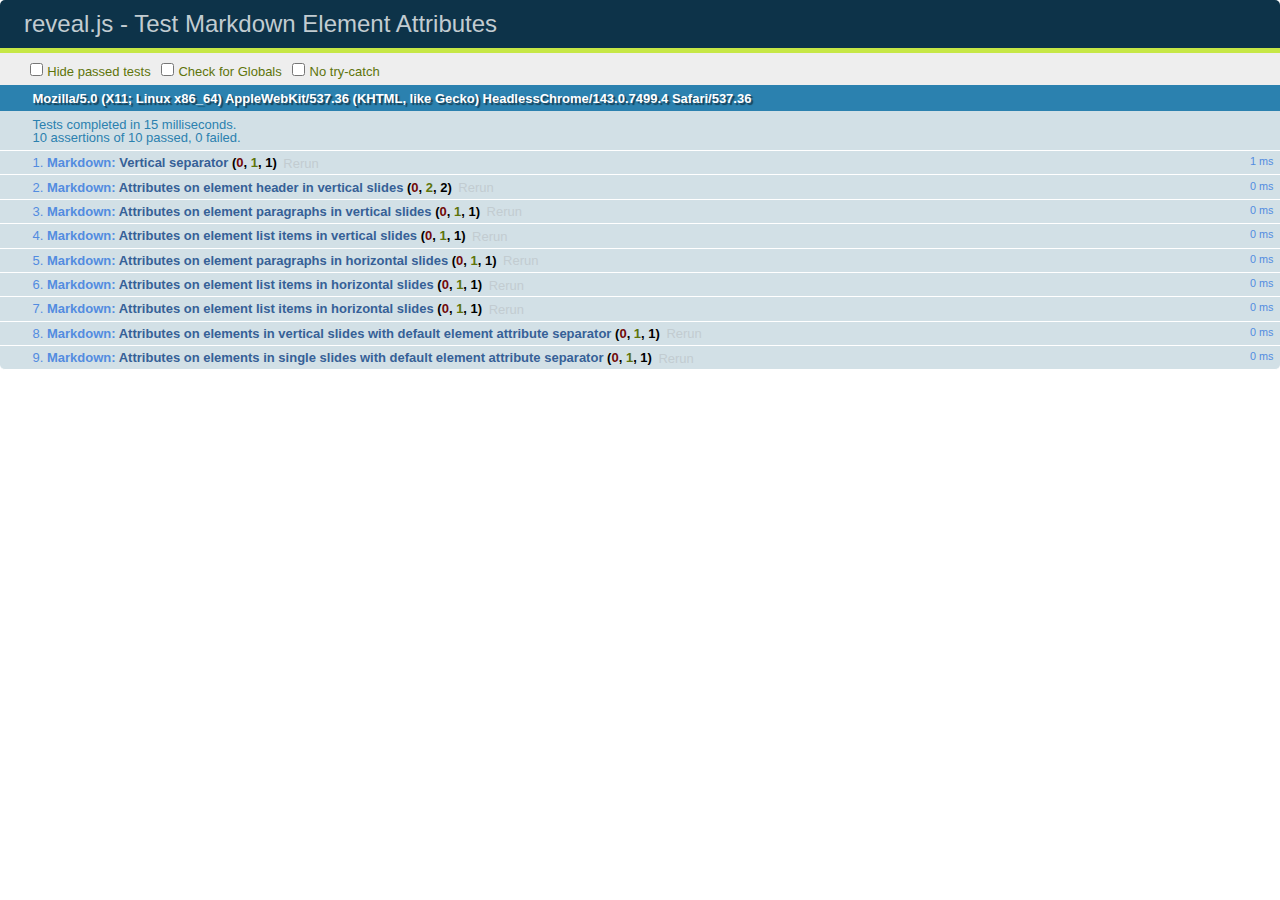
<file: test/test-markdown-element-attributes.html>
<!doctype html>
<html lang="en">

	<head>
		<meta charset="utf-8">

		<title>reveal.js - Test Markdown Element Attributes</title>

		<link rel="stylesheet" href="../css/reveal.min.css">
		<link rel="stylesheet" href="qunit-1.12.0.css">
	</head>

	<body style="overflow: auto;">

		<div id="qunit"></div>
		<div id="qunit-fixture"></div>

		<div class="reveal" style="display: none;">

			<div class="slides">

				<!-- <section data-markdown="example.md" data-separator="^\n\n\n" data-vertical="^\n\n"></section> -->

				<!-- Slides are separated by newline + three dashes + newline, vertical slides identical but two dashes -->
				<section data-markdown data-separator="^\n---\n$" data-vertical="^\n--\n$" data-element-attributes="{_\s*?([^}]+?)}">>
					<script type="text/template">
						## Slide 1.1
						<!-- {_class="fragment fade-out" data-fragment-index="1"} -->

						--

						## Slide 1.2
						<!-- {_class="fragment shrink"} -->

						Paragraph 1
						<!-- {_class="fragment grow"} -->

						Paragraph 2
						<!-- {_class="fragment grow"} -->

						- list item 1 <!-- {_class="fragment roll-in"} -->
						- list item 2 <!-- {_class="fragment roll-in"} -->
						- list item 3 <!-- {_class="fragment roll-in"} -->


						---

						## Slide 2


						Paragraph 1.2  
						multi-line <!-- {_class="fragment highlight-red"} -->

						Paragraph 2.2 <!-- {_class="fragment highlight-red"} -->

						Paragraph 2.3 <!-- {_class="fragment highlight-red"} -->

						Paragraph 2.4 <!-- {_class="fragment highlight-red"} -->

						- list item 1 <!-- {_class="fragment highlight-green"} -->
						- list item 2<!-- {_class="fragment highlight-green"} -->
						- list item 3<!-- {_class="fragment highlight-green"} -->
						- list item 4
						<!-- {_class="fragment highlight-green"} -->
						- list item 5<!-- {_class="fragment highlight-green"} -->

						Test

						![Example Picture](examples/assets/image2.png)
						<!-- {_class="reveal stretch"} -->

					</script>
				</section>



				<section 	data-markdown data-separator="^\n\n\n"
									data-vertical="^\n\n"
									data-notes="^Note:"
									data-charset="utf-8">
					<script type="text/template">
						# Test attributes in Markdown with default separator
						## Slide 1 Def <!-- .element: class="fragment highlight-red" data-fragment-index="1" -->


						## Slide 2 Def
						<!-- .element: class="fragment highlight-red" -->

					</script>
				</section>

				<section data-markdown>
				  <script type="text/template">
					## Hello world
					A paragraph
					<!-- .element: class="fragment highlight-blue" -->
				  </script>
				</section>

				<section data-markdown>
				  <script type="text/template">
					## Hello world

					Multiple  
					Line
					<!-- .element: class="fragment highlight-blue" -->
				  </script>
				</section>

				<section data-markdown>
				  <script type="text/template">
					## Hello world

					Test<!-- .element: class="fragment highlight-blue" -->

					More Test
				  </script>
				</section>


			</div>

		</div>

		<script src="../lib/js/head.min.js"></script>
		<script src="../js/reveal.min.js"></script>
		<script src="../plugin/markdown/marked.js"></script>
		<script src="../plugin/markdown/markdown.js"></script>
		<script src="qunit-1.12.0.js"></script>

		<script src="test-markdown-element-attributes.js"></script>

	</body>
</html>
</file>
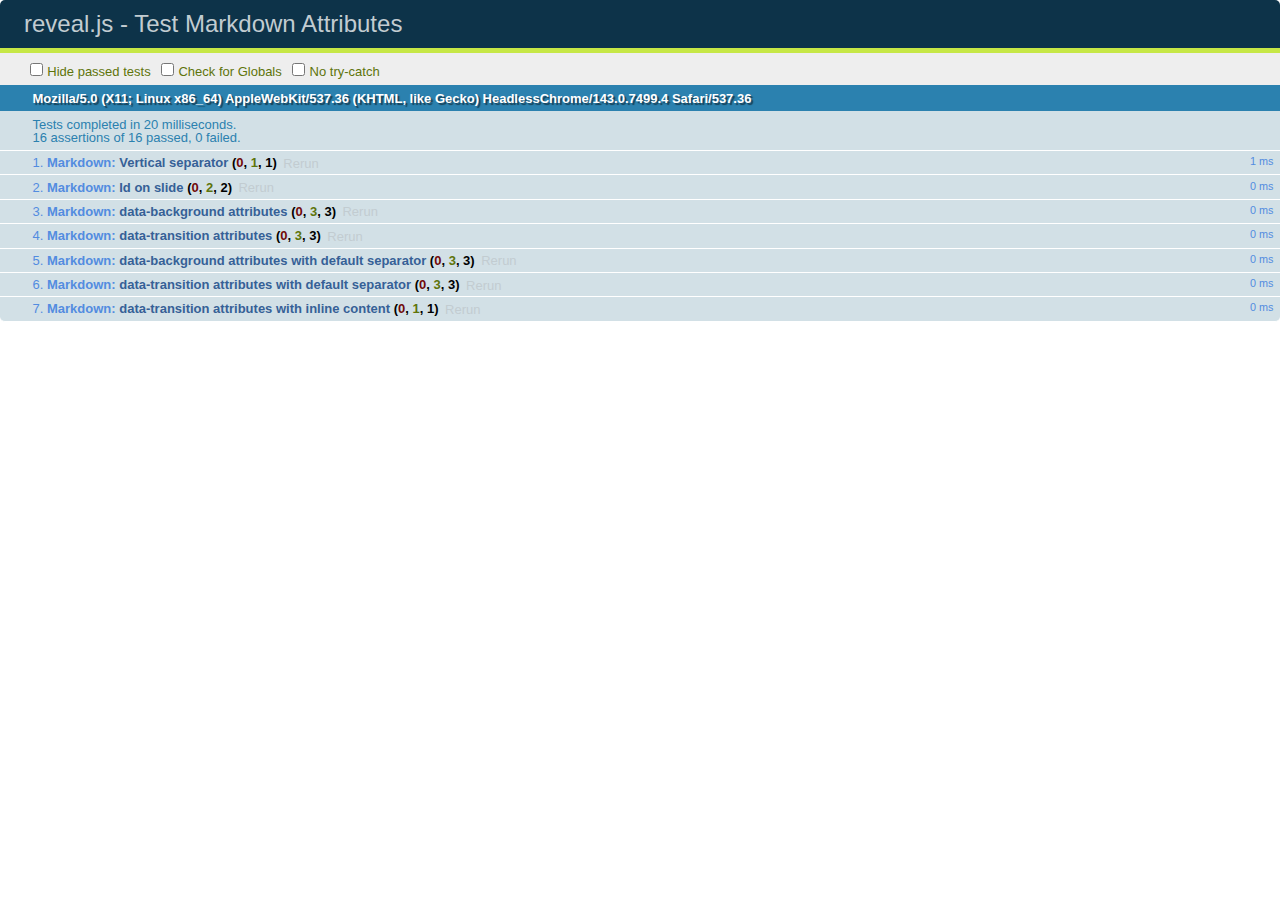
<file: test/test-markdown-slide-attributes.html>
<!doctype html>
<html lang="en">

	<head>
		<meta charset="utf-8">

		<title>reveal.js - Test Markdown Attributes</title>

		<link rel="stylesheet" href="../css/reveal.min.css">
		<link rel="stylesheet" href="qunit-1.12.0.css">
	</head>

	<body style="overflow: auto;">

		<div id="qunit"></div>
		<div id="qunit-fixture"></div>

		<div class="reveal" style="display: none;">

			<div class="slides">

				<!-- <section data-markdown="example.md" data-separator="^\n\n\n" data-vertical="^\n\n"></section> -->

				<!-- Slides are separated by three lines, vertical slides by two lines, attributes are one any line starting with (spaces and) two dashes -->
				<section 	data-markdown data-separator="^\n\n\n"
									data-vertical="^\n\n"
									data-notes="^Note:"
									data-attributes="--\s(.*?)$"
									data-charset="utf-8">
					<script type="text/template">
						# Test attributes in Markdown
						## Slide 1



						## Slide 2
						<!-- -- id="slide2" data-transition="zoom" data-background="#A0C66B" -->


						## Slide 2.1
						<!-- -- data-background="#ff0000" data-transition="fade" -->


						## Slide 2.2
						[Link to Slide2](#/slide2)



						## Slide 3
						<!-- -- data-transition="zoom" data-background="#C6916B" -->



						## Slide 4
					</script>
				</section>

				<section 	data-markdown data-separator="^\n\n\n"
									data-vertical="^\n\n"
									data-notes="^Note:"
									data-charset="utf-8">
					<script type="text/template">
						# Test attributes in Markdown with default separator
						## Slide 1 Def



						## Slide 2 Def
						<!-- .slide: id="slide2def" data-transition="concave" data-background="#A7C66B" -->


						## Slide 2.1 Def
						<!-- .slide: data-background="#f70000" data-transition="page" -->


						## Slide 2.2 Def
						[Link to Slide2](#/slide2def)



						## Slide 3 Def
						<!-- .slide: data-transition="concave" data-background="#C7916B" -->



						## Slide 4
					</script>
				</section>

				<section data-markdown>
					<script type="text/template">
						<!-- .slide: data-background="#ff0000" -->
						## Hello world
					</script>
				</section>

				<section data-markdown>
					<script type="text/template">
						## Hello world
						<!-- .slide: data-background="#ff0000" -->
					</script>
				</section>

				<section data-markdown>
					<script type="text/template">
						## Hello world

						Test
						<!-- .slide: data-background="#ff0000" -->

						More Test
					</script>
				</section>

			</div>

		</div>

		<script src="../lib/js/head.min.js"></script>
		<script src="../js/reveal.min.js"></script>
		<script src="../plugin/markdown/marked.js"></script>
		<script src="../plugin/markdown/markdown.js"></script>
		<script src="qunit-1.12.0.js"></script>

		<script src="test-markdown-slide-attributes.js"></script>

	</body>
</html>
</file>
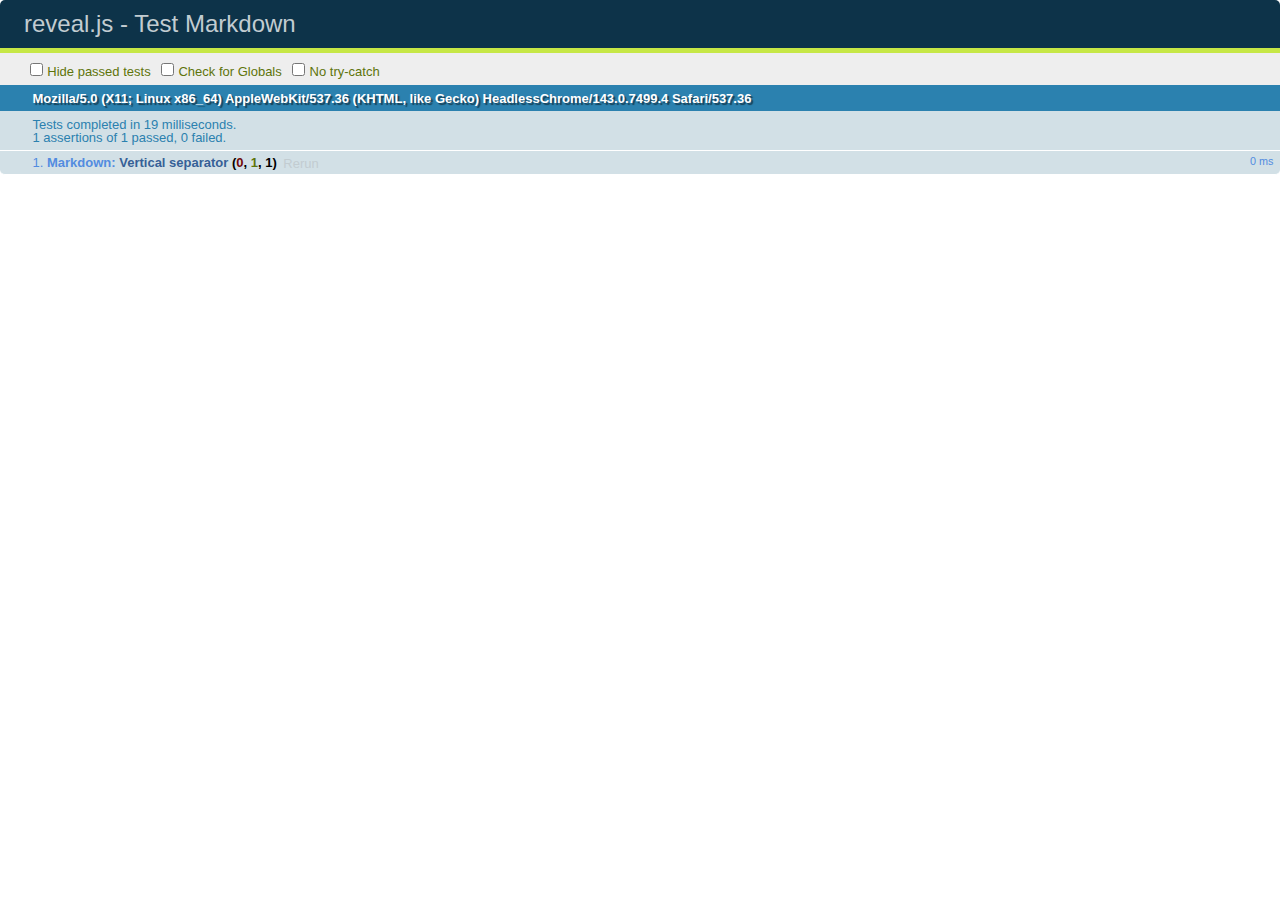
<file: test/test-markdown.html>
<!doctype html>
<html lang="en">

	<head>
		<meta charset="utf-8">

		<title>reveal.js - Test Markdown</title>

		<link rel="stylesheet" href="../css/reveal.min.css">
		<link rel="stylesheet" href="qunit-1.12.0.css">
	</head>

	<body style="overflow: auto;">

		<div id="qunit"></div>
  		<div id="qunit-fixture"></div>

		<div class="reveal" style="display: none;">

			<div class="slides">

				<!-- <section data-markdown="example.md" data-separator="^\n\n\n" data-vertical="^\n\n"></section> -->

				<!-- Slides are separated by newline + three dashes + newline, vertical slides identical but two dashes -->
				<section data-markdown data-separator="^\n---\n$" data-vertical="^\n--\n$">
					<script type="text/template">
						## Slide 1.1

						--

						## Slide 1.2

						---

						## Slide 2
					</script>
				</section>

			</div>

		</div>

		<script src="../lib/js/head.min.js"></script>
		<script src="../js/reveal.min.js"></script>
		<script src="../plugin/markdown/marked.js"></script>
		<script src="../plugin/markdown/markdown.js"></script>
		<script src="qunit-1.12.0.js"></script>

		<script src="test-markdown.js"></script>

	</body>
</html>
</file>
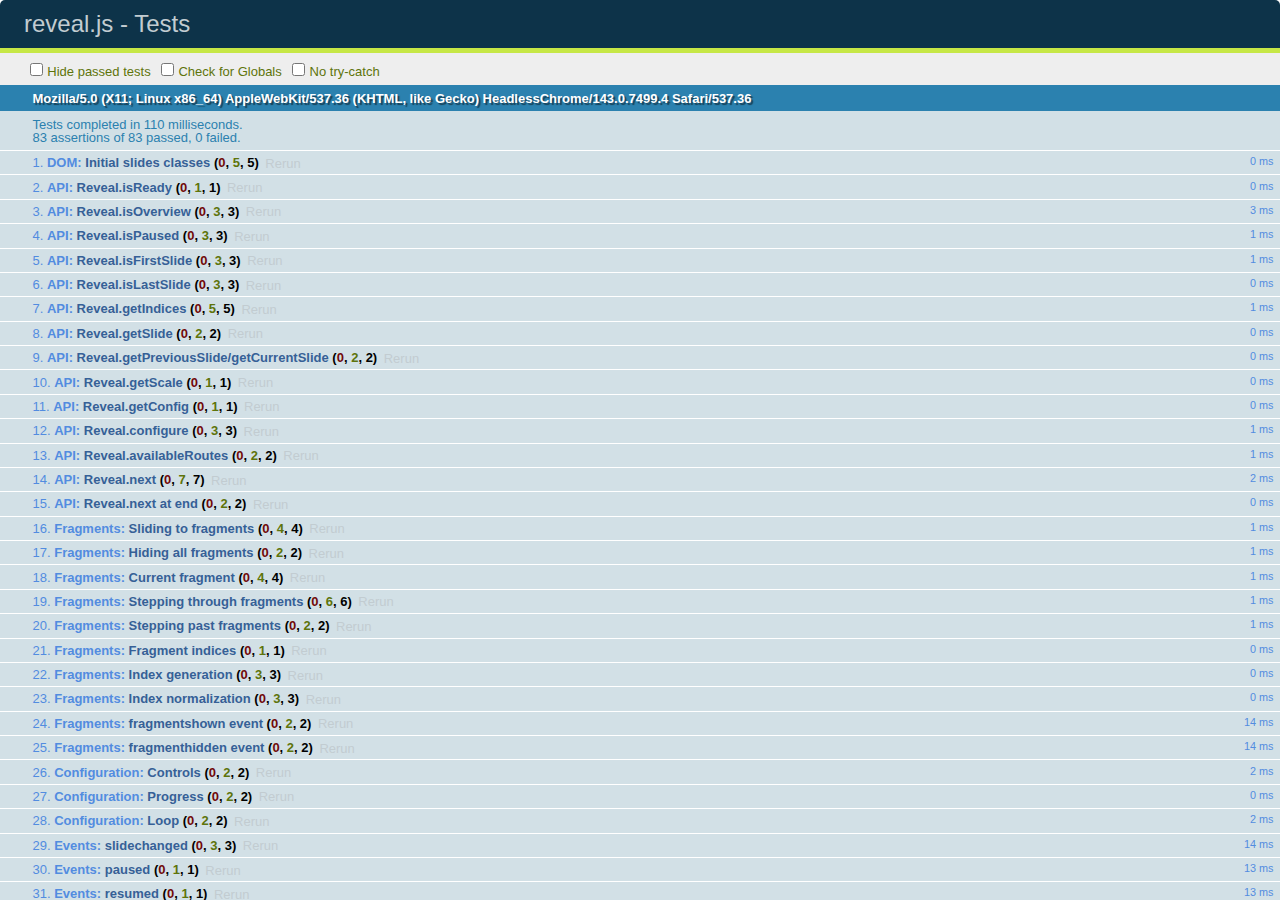
<file: test/test.html>
<!doctype html>
<html lang="en">

	<head>
		<meta charset="utf-8">

		<title>reveal.js - Tests</title>

		<link rel="stylesheet" href="../css/reveal.min.css">
		<link rel="stylesheet" href="qunit-1.12.0.css">
	</head>

	<body style="overflow: auto;">

		<div id="qunit"></div>
  		<div id="qunit-fixture"></div>

		<div class="reveal" style="display: none;">

			<div class="slides">

				<section>
					<h1>1</h1>
				</section>

				<section>
					<section>
						<h1>2.1</h1>
					</section>
					<section>
						<h1>2.2</h1>
					</section>
					<section>
						<h1>2.3</h1>
					</section>
				</section>

				<section id="fragment-slides">
					<section>
						<h1>3.1</h1>
						<ul>
							<li class="fragment">4.1</li>
							<li class="fragment">4.2</li>
							<li class="fragment">4.3</li>
						</ul>
					</section>

					<section>
						<h1>3.2</h1>
						<ul>
							<li class="fragment" data-fragment-index="0">4.1</li>
							<li class="fragment" data-fragment-index="0">4.2</li>
						</ul>
					</section>

					<section>
						<h1>3.3</h1>
						<ul>
							<li class="fragment" data-fragment-index="1">3.3.1</li>
							<li class="fragment" data-fragment-index="4">3.3.2</li>
							<li class="fragment" data-fragment-index="4">3.3.3</li>
						</ul>
					</section>
				</section>

				<section>
					<h1>4</h1>
				</section>

			</div>

		</div>

		<script src="../lib/js/head.min.js"></script>
		<script src="../js/reveal.min.js"></script>
		<script src="qunit-1.12.0.js"></script>

		<script src="test.js"></script>

	</body>
</html>
</file>
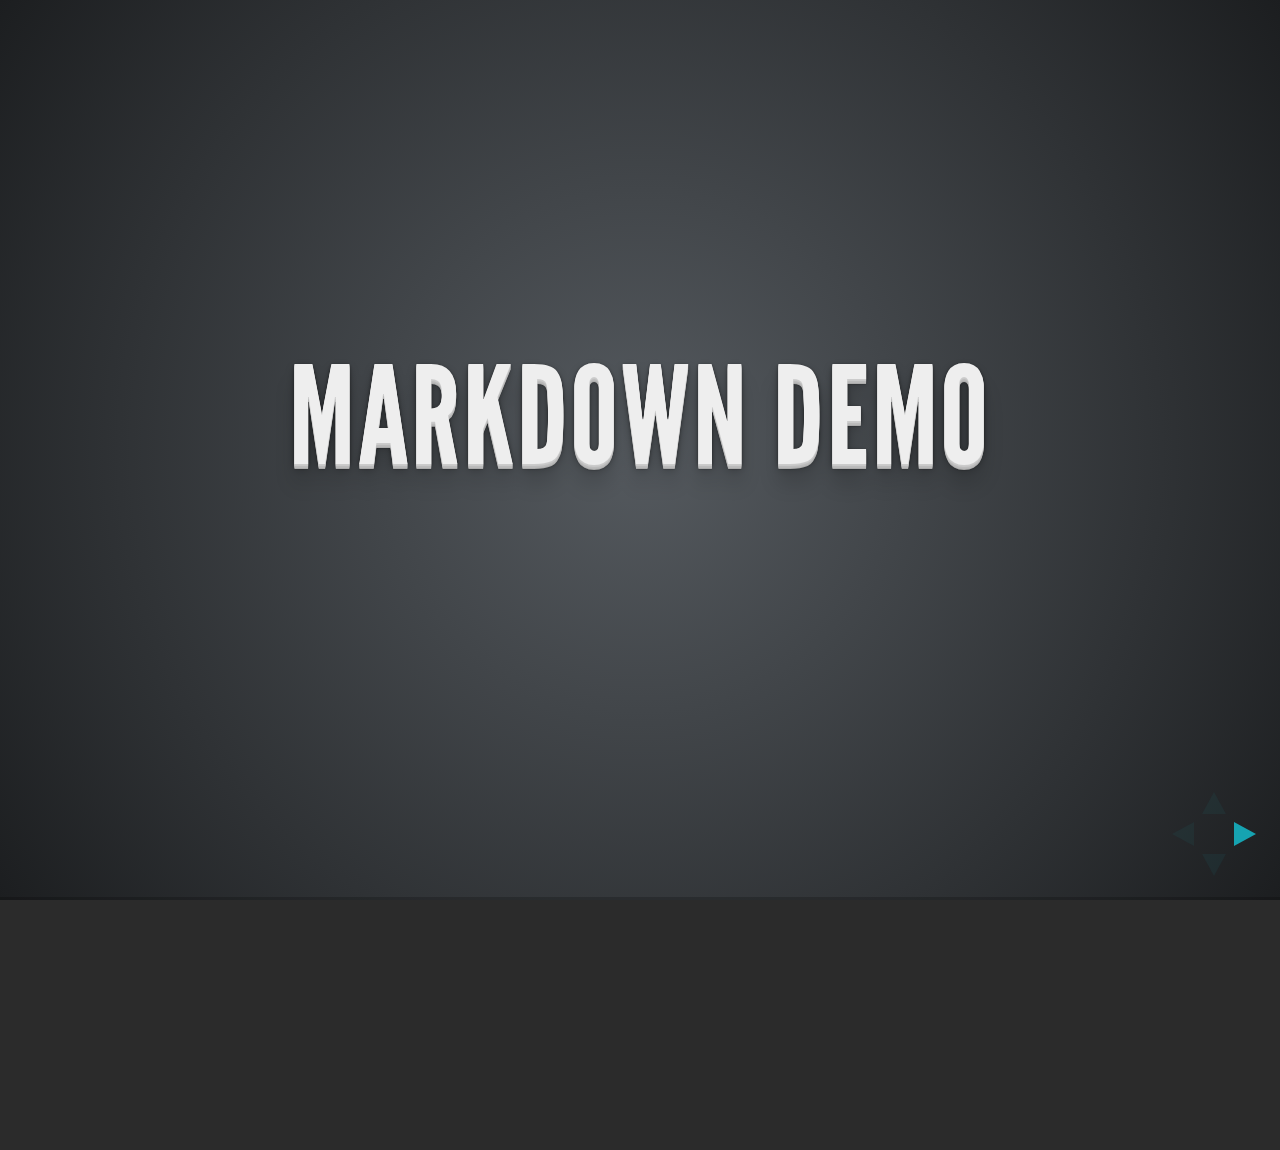
<file: plugin/markdown/example.html>
<!doctype html>
<html lang="en">

	<head>
		<meta charset="utf-8">

		<title>reveal.js - Markdown Demo</title>

		<link rel="stylesheet" href="../../css/reveal.css">
		<link rel="stylesheet" href="../../css/theme/default.css" id="theme">

        <link rel="stylesheet" href="../../lib/css/zenburn.css">
	</head>

	<body>

		<div class="reveal">

			<div class="slides">

                <!-- Use external markdown resource, separate slides by three newlines; vertical slides by two newlines -->
                <section data-markdown="example.md" data-separator="^\n\n\n" data-vertical="^\n\n"></section>

                <!-- Slides are separated by three dashes (quick 'n dirty regular expression) -->
                <section data-markdown data-separator="---">
                    <script type="text/template">
                        ## Demo 1
                        Slide 1
                        ---
                        ## Demo 1
                        Slide 2
                        ---
                        ## Demo 1
                        Slide 3
                    </script>
                </section>

                <!-- Slides are separated by newline + three dashes + newline, vertical slides identical but two dashes -->
                <section data-markdown data-separator="^\n---\n$" data-vertical="^\n--\n$">
                    <script type="text/template">
                        ## Demo 2
                        Slide 1.1

                        --

                        ## Demo 2
                        Slide 1.2

                        ---

                        ## Demo 2
                        Slide 2
                    </script>
                </section>

                <!-- No "extra" slides, since there are no separators defined (so they'll become horizontal rulers) -->
                <section data-markdown>
                    <script type="text/template">
                        A

                        ---

                        B

                        ---

                        C
                    </script>
                </section>

                <!-- Slide attributes -->
                <section data-markdown>
                    <script type="text/template">
                        <!-- .slide: data-background="#000000" -->
                        ## Slide attributes
                    </script>
                </section>

                <!-- Element attributes -->
                <section data-markdown>
                    <script type="text/template">
                        ## Element attributes
                        - Item 1 <!-- .element: class="fragment" data-fragment-index="2" -->
                        - Item 2 <!-- .element: class="fragment" data-fragment-index="1" -->
                    </script>
                </section>

                <!-- Code -->
                <section data-markdown>
                    <script type="text/template">
                        ```php
                        public function foo()
                        {
                            $foo = array(
                                'bar' => 'bar'
                            )
                        }
                        ```
                    </script>
                </section>

            </div>
		</div>

		<script src="../../lib/js/head.min.js"></script>
		<script src="../../js/reveal.js"></script>

		<script>

			Reveal.initialize({
				controls: true,
				progress: true,
				history: true,
				center: true,

				// Optional libraries used to extend on reveal.js
				dependencies: [
					{ src: '../../lib/js/classList.js', condition: function() { return !document.body.classList; } },
					{ src: 'marked.js', condition: function() { return !!document.querySelector( '[data-markdown]' ); } },
                    { src: 'markdown.js', condition: function() { return !!document.querySelector( '[data-markdown]' ); } },
                    { src: '../highlight/highlight.js', async: true, callback: function() { hljs.initHighlightingOnLoad(); } },
					{ src: '../notes/notes.js' }
				]
			});

		</script>

	</body>
</html>
</file>
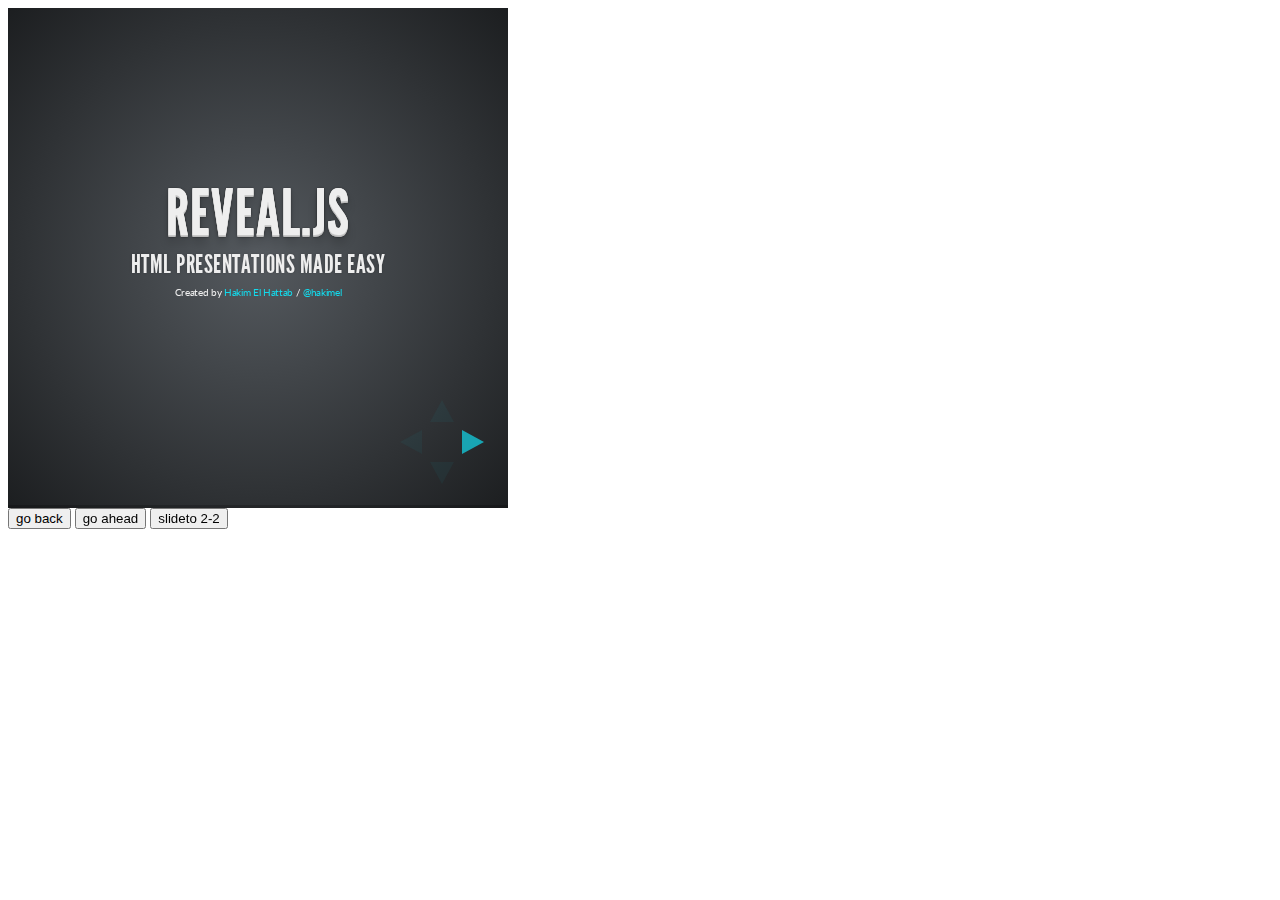
<file: plugin/postmessage/example.html>
<html>
	<body>

		<iframe id="reveal" src="../../index.html" style="border: 0;" width="500" height="500"></iframe>

		<div>
			<input id="back" type="button" value="go back"/>
			<input id="ahead" type="button" value="go ahead"/>
			<input id="slideto" type="button" value="slideto 2-2"/>
		</div>

		<script>

			(function (){

				var back = document.getElementById( 'back' ),
						ahead = document.getElementById( 'ahead' ),
						slideto = document.getElementById( 'slideto' ),
						reveal =  window.frames[0];

					back.addEventListener( 'click', function () {
						
					reveal.postMessage( JSON.stringify({method: 'prev', args: []}), '*' );
				}, false );

				ahead.addEventListener( 'click', function (){
					reveal.postMessage( JSON.stringify({method: 'next', args: []}), '*' );
				}, false );

				slideto.addEventListener( 'click', function (){
					reveal.postMessage( JSON.stringify({method: 'slide', args: [2,2]}), '*' );
				}, false );

			}());

		</script>

	</body>
</html>
</file>
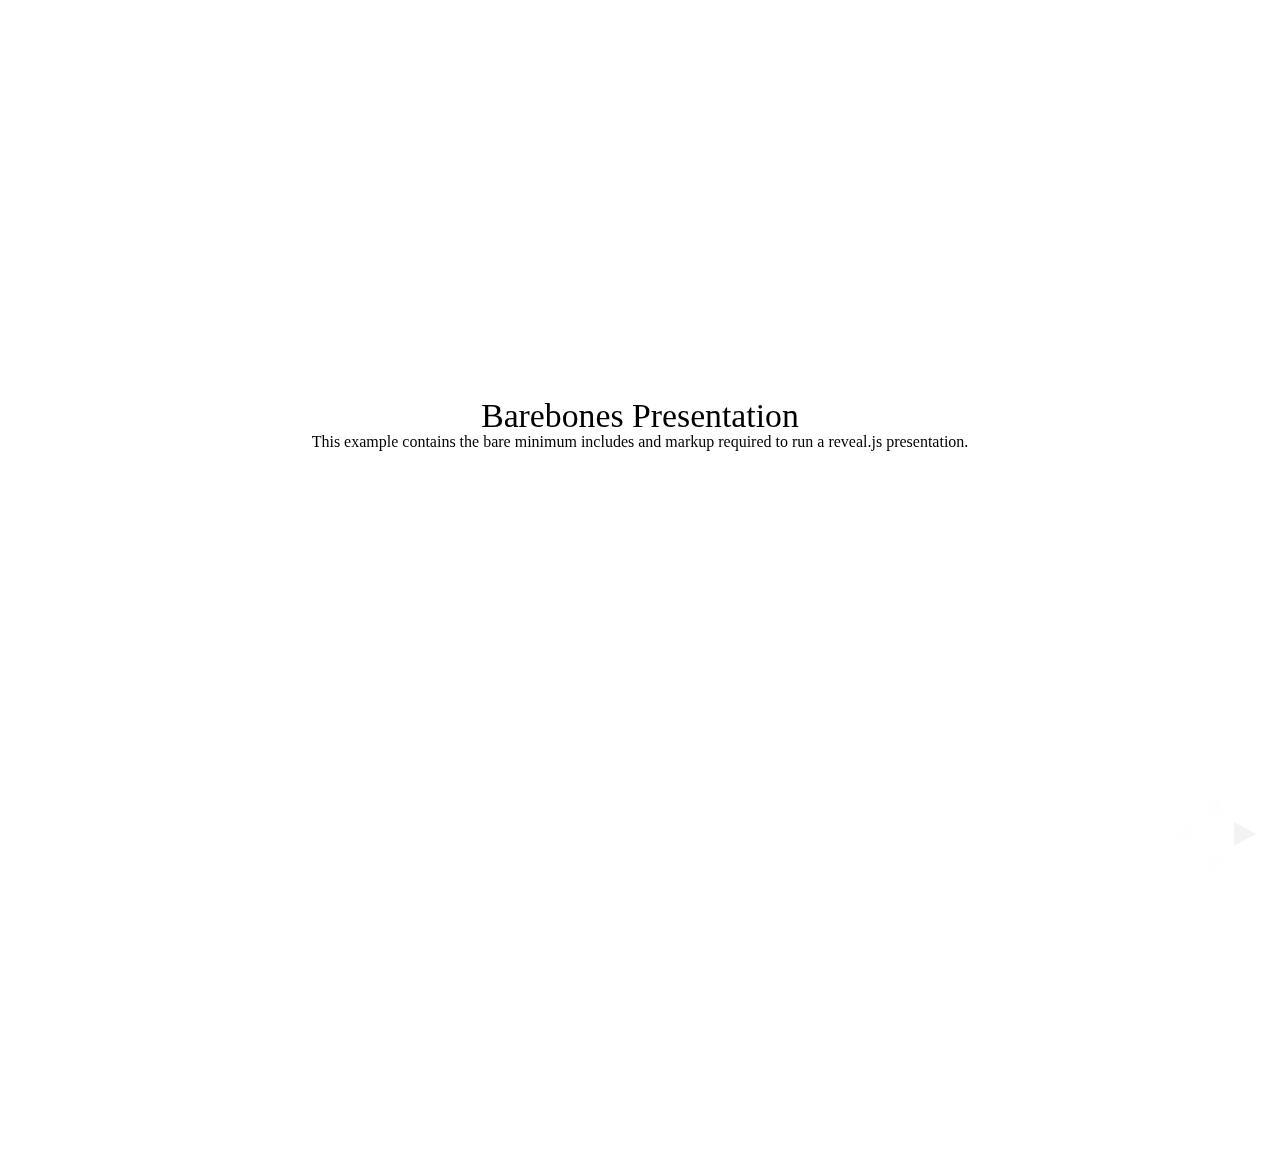
<file: test/examples/barebones.html>
<!doctype html>
<html lang="en">

	<head>
		<meta charset="utf-8">

		<title>reveal.js - Barebones</title>

		<link rel="stylesheet" href="../../css/reveal.min.css">
	</head>

	<body>

		<div class="reveal">

			<div class="slides">

				<section>
					<h2>Barebones Presentation</h2>
					<p>This example contains the bare minimum includes and markup required to run a reveal.js presentation.</p>
				</section>

				<section>
					<h2>No Theme</h2>
					<p>There's no theme included, so it will fall back on browser defaults.</p>
				</section>

			</div>

		</div>

		<script src="../../js/reveal.min.js"></script>

		<script>

			Reveal.initialize();

		</script>

	</body>
</html>
</file>
<file: css/reveal.css>
@charset "UTF-8";

/*!
 * reveal.js
 * http://lab.hakim.se/reveal-js
 * MIT licensed
 *
 * Copyright (C) 2013 Hakim El Hattab, http://hakim.se
 */


/*********************************************
 * RESET STYLES
 *********************************************/

html, body, .reveal div, .reveal span, .reveal applet, .reveal object, .reveal iframe,
.reveal h1, .reveal h2, .reveal h3, .reveal h4, .reveal h5, .reveal h6, .reveal p, .reveal blockquote, .reveal pre,
.reveal a, .reveal abbr, .reveal acronym, .reveal address, .reveal big, .reveal cite, .reveal code,
.reveal del, .reveal dfn, .reveal em, .reveal img, .reveal ins, .reveal kbd, .reveal q, .reveal s, .reveal samp,
.reveal small, .reveal strike, .reveal strong, .reveal sub, .reveal sup, .reveal tt, .reveal var,
.reveal b, .reveal u, .reveal i, .reveal center,
.reveal dl, .reveal dt, .reveal dd, .reveal ol, .reveal ul, .reveal li,
.reveal fieldset, .reveal form, .reveal label, .reveal legend,
.reveal table, .reveal caption, .reveal tbody, .reveal tfoot, .reveal thead, .reveal tr, .reveal th, .reveal td,
.reveal article, .reveal aside, .reveal canvas, .reveal details, .reveal embed,
.reveal figure, .reveal figcaption, .reveal footer, .reveal header, .reveal hgroup,
.reveal menu, .reveal nav, .reveal output, .reveal ruby, .reveal section, .reveal summary,
.reveal time, .reveal mark, .reveal audio, video {
	margin: 0;
	padding: 0;
	border: 0;
	font-size: 100%;
	font: inherit;
	vertical-align: baseline;
}

.reveal article, .reveal aside, .reveal details, .reveal figcaption, .reveal figure,
.reveal footer, .reveal header, .reveal hgroup, .reveal menu, .reveal nav, .reveal section {
	display: block;
}


/*********************************************
 * GLOBAL STYLES
 *********************************************/

html,
body {
	width: 100%;
	height: 100%;
	overflow: hidden;
}

body {
	position: relative;
	line-height: 1;
}

::selection {
	background: #FF5E99;
	color: #fff;
	text-shadow: none;
}


/*********************************************
 * HEADERS
 *********************************************/

.reveal h1,
.reveal h2,
.reveal h3,
.reveal h4,
.reveal h5,
.reveal h6 {
	-webkit-hyphens: auto;
	   -moz-hyphens: auto;
	        hyphens: auto;

	word-wrap: break-word;
	line-height: 1;
}

.reveal h1 { font-size: 3.77em; }
.reveal h2 { font-size: 2.11em;	}
.reveal h3 { font-size: 1.55em;	}
.reveal h4 { font-size: 1em;	}


/*********************************************
 * VIEW FRAGMENTS
 *********************************************/

.reveal .slides section .fragment {
	opacity: 0;

	-webkit-transition: all .2s ease;
	   -moz-transition: all .2s ease;
	    -ms-transition: all .2s ease;
	     -o-transition: all .2s ease;
	        transition: all .2s ease;
}
	.reveal .slides section .fragment.visible {
		opacity: 1;
	}

.reveal .slides section .fragment.grow {
	opacity: 1;
}
	.reveal .slides section .fragment.grow.visible {
		-webkit-transform: scale( 1.3 );
		   -moz-transform: scale( 1.3 );
		    -ms-transform: scale( 1.3 );
		     -o-transform: scale( 1.3 );
		        transform: scale( 1.3 );
	}

.reveal .slides section .fragment.shrink {
	opacity: 1;
}
	.reveal .slides section .fragment.shrink.visible {
		-webkit-transform: scale( 0.7 );
		   -moz-transform: scale( 0.7 );
		    -ms-transform: scale( 0.7 );
		     -o-transform: scale( 0.7 );
		        transform: scale( 0.7 );
	}

.reveal .slides section .fragment.zoom-in {
	opacity: 0;

	-webkit-transform: scale( 0.1 );
	   -moz-transform: scale( 0.1 );
	    -ms-transform: scale( 0.1 );
	     -o-transform: scale( 0.1 );
	        transform: scale( 0.1 );
}

	.reveal .slides section .fragment.zoom-in.visible {
		opacity: 1;

		-webkit-transform: scale( 1 );
		   -moz-transform: scale( 1 );
		    -ms-transform: scale( 1 );
		     -o-transform: scale( 1 );
		        transform: scale( 1 );
	}

.reveal .slides section .fragment.roll-in {
	opacity: 0;

	-webkit-transform: rotateX( 90deg );
	   -moz-transform: rotateX( 90deg );
	    -ms-transform: rotateX( 90deg );
	     -o-transform: rotateX( 90deg );
	        transform: rotateX( 90deg );
}
	.reveal .slides section .fragment.roll-in.visible {
		opacity: 1;

		-webkit-transform: rotateX( 0 );
		   -moz-transform: rotateX( 0 );
		    -ms-transform: rotateX( 0 );
		     -o-transform: rotateX( 0 );
		        transform: rotateX( 0 );
	}

.reveal .slides section .fragment.fade-out {
	opacity: 1;
}
	.reveal .slides section .fragment.fade-out.visible {
		opacity: 0;
	}

.reveal .slides section .fragment.semi-fade-out {
	opacity: 1;
}
	.reveal .slides section .fragment.semi-fade-out.visible {
		opacity: 0.5;
	}

.reveal .slides section .fragment.current-visible {
	opacity:0;
}

.reveal .slides section .fragment.current-visible.current-fragment {
	opacity:1;
}

.reveal .slides section .fragment.highlight-red,
.reveal .slides section .fragment.highlight-current-red,
.reveal .slides section .fragment.highlight-green,
.reveal .slides section .fragment.highlight-current-green,
.reveal .slides section .fragment.highlight-blue,
.reveal .slides section .fragment.highlight-current-blue {
	opacity: 1;
}
	.reveal .slides section .fragment.highlight-red.visible {
		color: #ff2c2d
	}
	.reveal .slides section .fragment.highlight-green.visible {
		color: #17ff2e;
	}
	.reveal .slides section .fragment.highlight-blue.visible {
		color: #1b91ff;
	}

.reveal .slides section .fragment.highlight-current-red.current-fragment {
	color: #ff2c2d
}
.reveal .slides section .fragment.highlight-current-green.current-fragment {
	color: #17ff2e;
}
.reveal .slides section .fragment.highlight-current-blue.current-fragment {
	color: #1b91ff;
}


/*********************************************
 * DEFAULT ELEMENT STYLES
 *********************************************/

/* Fixes issue in Chrome where italic fonts did not appear when printing to PDF */
.reveal:after {
  content: '';
  font-style: italic;
}

.reveal iframe {
	z-index: 1;
}

/* Ensure certain elements are never larger than the slide itself */
.reveal img,
.reveal video,
.reveal iframe {
	max-width: 95%;
	max-height: 95%;
}

/** Prevents layering issues in certain browser/transition combinations */
.reveal a {
	position: relative;
}

.reveal strong,
.reveal b {
	font-weight: bold;
}

.reveal em,
.reveal i {
	font-style: italic;
}

.reveal ol,
.reveal ul {
	display: inline-block;

	text-align: left;
	margin: 0 0 0 1em;
}

.reveal ol {
	list-style-type: decimal;
}

.reveal ul {
	list-style-type: disc;
}

.reveal ul ul {
	list-style-type: square;
}

.reveal ul ul ul {
	list-style-type: circle;
}

.reveal ul ul,
.reveal ul ol,
.reveal ol ol,
.reveal ol ul {
	display: block;
	margin-left: 40px;
}

.reveal p {
	margin-bottom: 10px;
	line-height: 1.2em;
}

.reveal q,
.reveal blockquote {
	quotes: none;
}

.reveal blockquote {
	display: block;
	position: relative;
	width: 70%;
	margin: 5px auto;
	padding: 5px;

	font-style: italic;
	background: rgba(255, 255, 255, 0.05);
	box-shadow: 0px 0px 2px rgba(0,0,0,0.2);
}
	.reveal blockquote p:first-child,
	.reveal blockquote p:last-child {
		display: inline-block;
	}

.reveal q {
	font-style: italic;
}

.reveal pre {
	display: block;
	position: relative;
	width: 90%;
	margin: 15px auto;

	text-align: left;
	font-size: 0.55em;
	font-family: monospace;
	line-height: 1.2em;

	word-wrap: break-word;

	box-shadow: 0px 0px 6px rgba(0,0,0,0.3);
}
.reveal code {
	font-family: monospace;
}
.reveal pre code {
	padding: 5px;
	overflow: auto;
	max-height: 400px;
	word-wrap: normal;
}
.reveal pre.stretch code {
	height: 100%;
	max-height: 100%;

	-webkit-box-sizing: border-box;
	   -moz-box-sizing: border-box;
	        box-sizing: border-box;
}

.reveal table th,
.reveal table td {
	text-align: left;
	padding-right: .3em;
}

.reveal table th {
	font-weight: bold;
}

.reveal sup {
	vertical-align: super;
}
.reveal sub {
	vertical-align: sub;
}

.reveal small {
	display: inline-block;
	font-size: 0.6em;
	line-height: 1.2em;
	vertical-align: top;
}

.reveal small * {
	vertical-align: top;
}

.reveal .stretch {
	max-width: none;
	max-height: none;
}


/*********************************************
 * CONTROLS
 *********************************************/

.reveal .controls {
	display: none;
	position: fixed;
	width: 110px;
	height: 110px;
	z-index: 30;
	right: 10px;
	bottom: 10px;
}

.reveal .controls div {
	position: absolute;
	opacity: 0.05;
	width: 0;
	height: 0;
	border: 12px solid transparent;

	-moz-transform: scale(.9999);

	-webkit-transition: all 0.2s ease;
	   -moz-transition: all 0.2s ease;
	    -ms-transition: all 0.2s ease;
	     -o-transition: all 0.2s ease;
	        transition: all 0.2s ease;
}

.reveal .controls div.enabled {
	opacity: 0.7;
	cursor: pointer;
}

.reveal .controls div.enabled:active {
	margin-top: 1px;
}

	.reveal .controls div.navigate-left {
		top: 42px;

		border-right-width: 22px;
		border-right-color: #eee;
	}
		.reveal .controls div.navigate-left.fragmented {
			opacity: 0.3;
		}

	.reveal .controls div.navigate-right {
		left: 74px;
		top: 42px;

		border-left-width: 22px;
		border-left-color: #eee;
	}
		.reveal .controls div.navigate-right.fragmented {
			opacity: 0.3;
		}

	.reveal .controls div.navigate-up {
		left: 42px;

		border-bottom-width: 22px;
		border-bottom-color: #eee;
	}
		.reveal .controls div.navigate-up.fragmented {
			opacity: 0.3;
		}

	.reveal .controls div.navigate-down {
		left: 42px;
		top: 74px;

		border-top-width: 22px;
		border-top-color: #eee;
	}
		.reveal .controls div.navigate-down.fragmented {
			opacity: 0.3;
		}


/*********************************************
 * PROGRESS BAR
 *********************************************/

.reveal .progress {
	position: fixed;
	display: none;
	height: 3px;
	width: 100%;
	bottom: 0;
	left: 0;
	z-index: 10;
}
	.reveal .progress:after {
		content: '';
		display: 'block';
		position: absolute;
		height: 20px;
		width: 100%;
		top: -20px;
	}
	.reveal .progress span {
		display: block;
		height: 100%;
		width: 0px;

		-webkit-transition: width 800ms cubic-bezier(0.260, 0.860, 0.440, 0.985);
		   -moz-transition: width 800ms cubic-bezier(0.260, 0.860, 0.440, 0.985);
		    -ms-transition: width 800ms cubic-bezier(0.260, 0.860, 0.440, 0.985);
		     -o-transition: width 800ms cubic-bezier(0.260, 0.860, 0.440, 0.985);
		        transition: width 800ms cubic-bezier(0.260, 0.860, 0.440, 0.985);
	}

/*********************************************
 * SLIDE NUMBER
 *********************************************/

.reveal .slide-number {
	position: fixed;
	display: block;
	right: 15px;
	bottom: 15px;
	opacity: 0.5;
	z-index: 31;
	font-size: 12px;
}

/*********************************************
 * SLIDES
 *********************************************/

.reveal {
	position: relative;
	width: 100%;
	height: 100%;

	-ms-touch-action: none;
}

.reveal .slides {
	position: absolute;
	width: 100%;
	height: 100%;
	left: 50%;
	top: 50%;

	overflow: visible;
	z-index: 1;
	text-align: center;

	-webkit-transition: -webkit-perspective .4s ease;
	   -moz-transition: -moz-perspective .4s ease;
	    -ms-transition: -ms-perspective .4s ease;
	     -o-transition: -o-perspective .4s ease;
	        transition: perspective .4s ease;

	-webkit-perspective: 600px;
	   -moz-perspective: 600px;
	    -ms-perspective: 600px;
	        perspective: 600px;

	-webkit-perspective-origin: 0px -100px;
	   -moz-perspective-origin: 0px -100px;
	    -ms-perspective-origin: 0px -100px;
	        perspective-origin: 0px -100px;
}

.reveal .slides>section {
	-ms-perspective: 600px;
}

.reveal .slides>section,
.reveal .slides>section>section {
	display: none;
	position: absolute;
	width: 100%;
	padding: 20px 0px;

	z-index: 10;
	line-height: 1.2em;
	font-weight: inherit;

	-webkit-transform-style: preserve-3d;
	   -moz-transform-style: preserve-3d;
	    -ms-transform-style: preserve-3d;
	        transform-style: preserve-3d;

	-webkit-transition: -webkit-transform-origin 800ms cubic-bezier(0.260, 0.860, 0.440, 0.985),
						-webkit-transform 800ms cubic-bezier(0.260, 0.860, 0.440, 0.985),
						visibility 800ms cubic-bezier(0.260, 0.860, 0.440, 0.985),
						opacity 800ms cubic-bezier(0.260, 0.860, 0.440, 0.985);
	   -moz-transition: -moz-transform-origin 800ms cubic-bezier(0.260, 0.860, 0.440, 0.985),
						-moz-transform 800ms cubic-bezier(0.260, 0.860, 0.440, 0.985),
						visibility 800ms cubic-bezier(0.260, 0.860, 0.440, 0.985),
						opacity 800ms cubic-bezier(0.260, 0.860, 0.440, 0.985);
	    -ms-transition: -ms-transform-origin 800ms cubic-bezier(0.260, 0.860, 0.440, 0.985),
						-ms-transform 800ms cubic-bezier(0.260, 0.860, 0.440, 0.985),
						visibility 800ms cubic-bezier(0.260, 0.860, 0.440, 0.985),
						opacity 800ms cubic-bezier(0.260, 0.860, 0.440, 0.985);
	     -o-transition: -o-transform-origin 800ms cubic-bezier(0.260, 0.860, 0.440, 0.985),
						-o-transform 800ms cubic-bezier(0.260, 0.860, 0.440, 0.985),
						visibility 800ms cubic-bezier(0.260, 0.860, 0.440, 0.985),
						opacity 800ms cubic-bezier(0.260, 0.860, 0.440, 0.985);
	        transition: transform-origin 800ms cubic-bezier(0.260, 0.860, 0.440, 0.985),
						transform 800ms cubic-bezier(0.260, 0.860, 0.440, 0.985),
						visibility 800ms cubic-bezier(0.260, 0.860, 0.440, 0.985),
						opacity 800ms cubic-bezier(0.260, 0.860, 0.440, 0.985);
}

/* Global transition speed settings */
.reveal[data-transition-speed="fast"] .slides section {
	-webkit-transition-duration: 400ms;
	   -moz-transition-duration: 400ms;
	    -ms-transition-duration: 400ms;
	        transition-duration: 400ms;
}
.reveal[data-transition-speed="slow"] .slides section {
	-webkit-transition-duration: 1200ms;
	   -moz-transition-duration: 1200ms;
	    -ms-transition-duration: 1200ms;
	        transition-duration: 1200ms;
}

/* Slide-specific transition speed overrides */
.reveal .slides section[data-transition-speed="fast"] {
	-webkit-transition-duration: 400ms;
	   -moz-transition-duration: 400ms;
	    -ms-transition-duration: 400ms;
	        transition-duration: 400ms;
}
.reveal .slides section[data-transition-speed="slow"] {
	-webkit-transition-duration: 1200ms;
	   -moz-transition-duration: 1200ms;
	    -ms-transition-duration: 1200ms;
	        transition-duration: 1200ms;
}

.reveal .slides>section {
	left: -50%;
	top: -50%;
}

.reveal .slides>section.stack {
	padding-top: 0;
	padding-bottom: 0;
}

.reveal .slides>section.present,
.reveal .slides>section>section.present {
	display: block;
	z-index: 11;
	opacity: 1;
}

.reveal.center,
.reveal.center .slides,
.reveal.center .slides section {
	min-height: auto !important;
}

/* Don't allow interaction with invisible slides */
.reveal .slides>section.future,
.reveal .slides>section>section.future,
.reveal .slides>section.past,
.reveal .slides>section>section.past {
	pointer-events: none;
}

.reveal.overview .slides>section,
.reveal.overview .slides>section>section {
	pointer-events: auto;
}



/*********************************************
 * DEFAULT TRANSITION
 *********************************************/

.reveal .slides>section[data-transition=default].past,
.reveal .slides>section.past {
	display: block;
	opacity: 0;

	-webkit-transform: translate3d(-100%, 0, 0) rotateY(-90deg) translate3d(-100%, 0, 0);
	   -moz-transform: translate3d(-100%, 0, 0) rotateY(-90deg) translate3d(-100%, 0, 0);
	    -ms-transform: translate3d(-100%, 0, 0) rotateY(-90deg) translate3d(-100%, 0, 0);
	        transform: translate3d(-100%, 0, 0) rotateY(-90deg) translate3d(-100%, 0, 0);
}
.reveal .slides>section[data-transition=default].future,
.reveal .slides>section.future {
	display: block;
	opacity: 0;

	-webkit-transform: translate3d(100%, 0, 0) rotateY(90deg) translate3d(100%, 0, 0);
	   -moz-transform: translate3d(100%, 0, 0) rotateY(90deg) translate3d(100%, 0, 0);
	    -ms-transform: translate3d(100%, 0, 0) rotateY(90deg) translate3d(100%, 0, 0);
	        transform: translate3d(100%, 0, 0) rotateY(90deg) translate3d(100%, 0, 0);
}

.reveal .slides>section>section[data-transition=default].past,
.reveal .slides>section>section.past {
	display: block;
	opacity: 0;

	-webkit-transform: translate3d(0, -300px, 0) rotateX(70deg) translate3d(0, -300px, 0);
	   -moz-transform: translate3d(0, -300px, 0) rotateX(70deg) translate3d(0, -300px, 0);
	    -ms-transform: translate3d(0, -300px, 0) rotateX(70deg) translate3d(0, -300px, 0);
	        transform: translate3d(0, -300px, 0) rotateX(70deg) translate3d(0, -300px, 0);
}
.reveal .slides>section>section[data-transition=default].future,
.reveal .slides>section>section.future {
	display: block;
	opacity: 0;

	-webkit-transform: translate3d(0, 300px, 0) rotateX(-70deg) translate3d(0, 300px, 0);
	   -moz-transform: translate3d(0, 300px, 0) rotateX(-70deg) translate3d(0, 300px, 0);
	    -ms-transform: translate3d(0, 300px, 0) rotateX(-70deg) translate3d(0, 300px, 0);
	        transform: translate3d(0, 300px, 0) rotateX(-70deg) translate3d(0, 300px, 0);
}


/*********************************************
 * CONCAVE TRANSITION
 *********************************************/

.reveal .slides>section[data-transition=concave].past,
.reveal.concave  .slides>section.past {
	-webkit-transform: translate3d(-100%, 0, 0) rotateY(90deg) translate3d(-100%, 0, 0);
	   -moz-transform: translate3d(-100%, 0, 0) rotateY(90deg) translate3d(-100%, 0, 0);
	    -ms-transform: translate3d(-100%, 0, 0) rotateY(90deg) translate3d(-100%, 0, 0);
	        transform: translate3d(-100%, 0, 0) rotateY(90deg) translate3d(-100%, 0, 0);
}
.reveal .slides>section[data-transition=concave].future,
.reveal.concave .slides>section.future {
	-webkit-transform: translate3d(100%, 0, 0) rotateY(-90deg) translate3d(100%, 0, 0);
	   -moz-transform: translate3d(100%, 0, 0) rotateY(-90deg) translate3d(100%, 0, 0);
	    -ms-transform: translate3d(100%, 0, 0) rotateY(-90deg) translate3d(100%, 0, 0);
	        transform: translate3d(100%, 0, 0) rotateY(-90deg) translate3d(100%, 0, 0);
}

.reveal .slides>section>section[data-transition=concave].past,
.reveal.concave .slides>section>section.past {
	-webkit-transform: translate3d(0, -80%, 0) rotateX(-70deg) translate3d(0, -80%, 0);
	   -moz-transform: translate3d(0, -80%, 0) rotateX(-70deg) translate3d(0, -80%, 0);
	    -ms-transform: translate3d(0, -80%, 0) rotateX(-70deg) translate3d(0, -80%, 0);
	        transform: translate3d(0, -80%, 0) rotateX(-70deg) translate3d(0, -80%, 0);
}
.reveal .slides>section>section[data-transition=concave].future,
.reveal.concave .slides>section>section.future {
	-webkit-transform: translate3d(0, 80%, 0) rotateX(70deg) translate3d(0, 80%, 0);
	   -moz-transform: translate3d(0, 80%, 0) rotateX(70deg) translate3d(0, 80%, 0);
	    -ms-transform: translate3d(0, 80%, 0) rotateX(70deg) translate3d(0, 80%, 0);
	        transform: translate3d(0, 80%, 0) rotateX(70deg) translate3d(0, 80%, 0);
}


/*********************************************
 * ZOOM TRANSITION
 *********************************************/

.reveal .slides>section[data-transition=zoom],
.reveal.zoom .slides>section {
	-webkit-transition-timing-function: ease;
	   -moz-transition-timing-function: ease;
	    -ms-transition-timing-function: ease;
	     -o-transition-timing-function: ease;
	        transition-timing-function: ease;
}

.reveal .slides>section[data-transition=zoom].past,
.reveal.zoom .slides>section.past {
	opacity: 0;
	visibility: hidden;

	-webkit-transform: scale(16);
	   -moz-transform: scale(16);
	    -ms-transform: scale(16);
	     -o-transform: scale(16);
	        transform: scale(16);
}
.reveal .slides>section[data-transition=zoom].future,
.reveal.zoom .slides>section.future {
	opacity: 0;
	visibility: hidden;

	-webkit-transform: scale(0.2);
	   -moz-transform: scale(0.2);
	    -ms-transform: scale(0.2);
	     -o-transform: scale(0.2);
	        transform: scale(0.2);
}

.reveal .slides>section>section[data-transition=zoom].past,
.reveal.zoom .slides>section>section.past {
	-webkit-transform: translate(0, -150%);
	   -moz-transform: translate(0, -150%);
	    -ms-transform: translate(0, -150%);
	     -o-transform: translate(0, -150%);
	        transform: translate(0, -150%);
}
.reveal .slides>section>section[data-transition=zoom].future,
.reveal.zoom .slides>section>section.future {
	-webkit-transform: translate(0, 150%);
	   -moz-transform: translate(0, 150%);
	    -ms-transform: translate(0, 150%);
	     -o-transform: translate(0, 150%);
	        transform: translate(0, 150%);
}


/*********************************************
 * LINEAR TRANSITION
 *********************************************/

.reveal.linear section {
	-webkit-backface-visibility: hidden;
	   -moz-backface-visibility: hidden;
	    -ms-backface-visibility: hidden;
	        backface-visibility: hidden;
}

.reveal .slides>section[data-transition=linear].past,
.reveal.linear .slides>section.past {
	-webkit-transform: translate(-150%, 0);
	   -moz-transform: translate(-150%, 0);
	    -ms-transform: translate(-150%, 0);
	     -o-transform: translate(-150%, 0);
	        transform: translate(-150%, 0);
}
.reveal .slides>section[data-transition=linear].future,
.reveal.linear .slides>section.future {
	-webkit-transform: translate(150%, 0);
	   -moz-transform: translate(150%, 0);
	    -ms-transform: translate(150%, 0);
	     -o-transform: translate(150%, 0);
	        transform: translate(150%, 0);
}

.reveal .slides>section>section[data-transition=linear].past,
.reveal.linear .slides>section>section.past {
	-webkit-transform: translate(0, -150%);
	   -moz-transform: translate(0, -150%);
	    -ms-transform: translate(0, -150%);
	     -o-transform: translate(0, -150%);
	        transform: translate(0, -150%);
}
.reveal .slides>section>section[data-transition=linear].future,
.reveal.linear .slides>section>section.future {
	-webkit-transform: translate(0, 150%);
	   -moz-transform: translate(0, 150%);
	    -ms-transform: translate(0, 150%);
	     -o-transform: translate(0, 150%);
	        transform: translate(0, 150%);
}


/*********************************************
 * CUBE TRANSITION
 *********************************************/

.reveal.cube .slides {
	-webkit-perspective: 1300px;
	   -moz-perspective: 1300px;
	    -ms-perspective: 1300px;
	        perspective: 1300px;
}

.reveal.cube .slides section {
	padding: 30px;
	min-height: 700px;

	-webkit-backface-visibility: hidden;
	   -moz-backface-visibility: hidden;
	    -ms-backface-visibility: hidden;
	        backface-visibility: hidden;

	-webkit-box-sizing: border-box;
	   -moz-box-sizing: border-box;
	        box-sizing: border-box;
}
	.reveal.center.cube .slides section {
		min-height: auto;
	}
	.reveal.cube .slides section:not(.stack):before {
		content: '';
		position: absolute;
		display: block;
		width: 100%;
		height: 100%;
		left: 0;
		top: 0;
		background: rgba(0,0,0,0.1);
		border-radius: 4px;

		-webkit-transform: translateZ( -20px );
		   -moz-transform: translateZ( -20px );
		    -ms-transform: translateZ( -20px );
		     -o-transform: translateZ( -20px );
		        transform: translateZ( -20px );
	}
	.reveal.cube .slides section:not(.stack):after {
		content: '';
		position: absolute;
		display: block;
		width: 90%;
		height: 30px;
		left: 5%;
		bottom: 0;
		background: none;
		z-index: 1;

		border-radius: 4px;
		box-shadow: 0px 95px 25px rgba(0,0,0,0.2);

		-webkit-transform: translateZ(-90px) rotateX( 65deg );
		   -moz-transform: translateZ(-90px) rotateX( 65deg );
		    -ms-transform: translateZ(-90px) rotateX( 65deg );
		     -o-transform: translateZ(-90px) rotateX( 65deg );
		        transform: translateZ(-90px) rotateX( 65deg );
	}

.reveal.cube .slides>section.stack {
	padding: 0;
	background: none;
}

.reveal.cube .slides>section.past {
	-webkit-transform-origin: 100% 0%;
	   -moz-transform-origin: 100% 0%;
	    -ms-transform-origin: 100% 0%;
	        transform-origin: 100% 0%;

	-webkit-transform: translate3d(-100%, 0, 0) rotateY(-90deg);
	   -moz-transform: translate3d(-100%, 0, 0) rotateY(-90deg);
	    -ms-transform: translate3d(-100%, 0, 0) rotateY(-90deg);
	        transform: translate3d(-100%, 0, 0) rotateY(-90deg);
}

.reveal.cube .slides>section.future {
	-webkit-transform-origin: 0% 0%;
	   -moz-transform-origin: 0% 0%;
	    -ms-transform-origin: 0% 0%;
	        transform-origin: 0% 0%;

	-webkit-transform: translate3d(100%, 0, 0) rotateY(90deg);
	   -moz-transform: translate3d(100%, 0, 0) rotateY(90deg);
	    -ms-transform: translate3d(100%, 0, 0) rotateY(90deg);
	        transform: translate3d(100%, 0, 0) rotateY(90deg);
}

.reveal.cube .slides>section>section.past {
	-webkit-transform-origin: 0% 100%;
	   -moz-transform-origin: 0% 100%;
	    -ms-transform-origin: 0% 100%;
	        transform-origin: 0% 100%;

	-webkit-transform: translate3d(0, -100%, 0) rotateX(90deg);
	   -moz-transform: translate3d(0, -100%, 0) rotateX(90deg);
	    -ms-transform: translate3d(0, -100%, 0) rotateX(90deg);
	        transform: translate3d(0, -100%, 0) rotateX(90deg);
}

.reveal.cube .slides>section>section.future {
	-webkit-transform-origin: 0% 0%;
	   -moz-transform-origin: 0% 0%;
	    -ms-transform-origin: 0% 0%;
	        transform-origin: 0% 0%;

	-webkit-transform: translate3d(0, 100%, 0) rotateX(-90deg);
	   -moz-transform: translate3d(0, 100%, 0) rotateX(-90deg);
	    -ms-transform: translate3d(0, 100%, 0) rotateX(-90deg);
	        transform: translate3d(0, 100%, 0) rotateX(-90deg);
}


/*********************************************
 * PAGE TRANSITION
 *********************************************/

.reveal.page .slides {
	-webkit-perspective-origin: 0% 50%;
	   -moz-perspective-origin: 0% 50%;
	    -ms-perspective-origin: 0% 50%;
	        perspective-origin: 0% 50%;

	-webkit-perspective: 3000px;
	   -moz-perspective: 3000px;
	    -ms-perspective: 3000px;
	        perspective: 3000px;
}

.reveal.page .slides section {
	padding: 30px;
	min-height: 700px;

	-webkit-box-sizing: border-box;
	   -moz-box-sizing: border-box;
	        box-sizing: border-box;
}
	.reveal.page .slides section.past {
		z-index: 12;
	}
	.reveal.page .slides section:not(.stack):before {
		content: '';
		position: absolute;
		display: block;
		width: 100%;
		height: 100%;
		left: 0;
		top: 0;
		background: rgba(0,0,0,0.1);

		-webkit-transform: translateZ( -20px );
		   -moz-transform: translateZ( -20px );
		    -ms-transform: translateZ( -20px );
		     -o-transform: translateZ( -20px );
		        transform: translateZ( -20px );
	}
	.reveal.page .slides section:not(.stack):after {
		content: '';
		position: absolute;
		display: block;
		width: 90%;
		height: 30px;
		left: 5%;
		bottom: 0;
		background: none;
		z-index: 1;

		border-radius: 4px;
		box-shadow: 0px 95px 25px rgba(0,0,0,0.2);

		-webkit-transform: translateZ(-90px) rotateX( 65deg );
	}

.reveal.page .slides>section.stack {
	padding: 0;
	background: none;
}

.reveal.page .slides>section.past {
	-webkit-transform-origin: 0% 0%;
	   -moz-transform-origin: 0% 0%;
	    -ms-transform-origin: 0% 0%;
	        transform-origin: 0% 0%;

	-webkit-transform: translate3d(-40%, 0, 0) rotateY(-80deg);
	   -moz-transform: translate3d(-40%, 0, 0) rotateY(-80deg);
	    -ms-transform: translate3d(-40%, 0, 0) rotateY(-80deg);
	        transform: translate3d(-40%, 0, 0) rotateY(-80deg);
}

.reveal.page .slides>section.future {
	-webkit-transform-origin: 100% 0%;
	   -moz-transform-origin: 100% 0%;
	    -ms-transform-origin: 100% 0%;
	        transform-origin: 100% 0%;

	-webkit-transform: translate3d(0, 0, 0);
	   -moz-transform: translate3d(0, 0, 0);
	    -ms-transform: translate3d(0, 0, 0);
	        transform: translate3d(0, 0, 0);
}

.reveal.page .slides>section>section.past {
	-webkit-transform-origin: 0% 0%;
	   -moz-transform-origin: 0% 0%;
	    -ms-transform-origin: 0% 0%;
	        transform-origin: 0% 0%;

	-webkit-transform: translate3d(0, -40%, 0) rotateX(80deg);
	   -moz-transform: translate3d(0, -40%, 0) rotateX(80deg);
	    -ms-transform: translate3d(0, -40%, 0) rotateX(80deg);
	        transform: translate3d(0, -40%, 0) rotateX(80deg);
}

.reveal.page .slides>section>section.future {
	-webkit-transform-origin: 0% 100%;
	   -moz-transform-origin: 0% 100%;
	    -ms-transform-origin: 0% 100%;
	        transform-origin: 0% 100%;

	-webkit-transform: translate3d(0, 0, 0);
	   -moz-transform: translate3d(0, 0, 0);
	    -ms-transform: translate3d(0, 0, 0);
	        transform: translate3d(0, 0, 0);
}


/*********************************************
 * FADE TRANSITION
 *********************************************/

.reveal .slides section[data-transition=fade],
.reveal.fade .slides section,
.reveal.fade .slides>section>section {
    -webkit-transform: none;
	   -moz-transform: none;
	    -ms-transform: none;
	     -o-transform: none;
	        transform: none;

	-webkit-transition: opacity 0.5s;
	   -moz-transition: opacity 0.5s;
	    -ms-transition: opacity 0.5s;
	     -o-transition: opacity 0.5s;
	        transition: opacity 0.5s;
}


.reveal.fade.overview .slides section,
.reveal.fade.overview .slides>section>section,
.reveal.fade.overview-deactivating .slides section,
.reveal.fade.overview-deactivating .slides>section>section {
	-webkit-transition: none;
	   -moz-transition: none;
	    -ms-transition: none;
	     -o-transition: none;
	        transition: none;
}


/*********************************************
 * NO TRANSITION
 *********************************************/

.reveal .slides section[data-transition=none],
.reveal.none .slides section {
	-webkit-transform: none;
	   -moz-transform: none;
	    -ms-transform: none;
	     -o-transform: none;
	        transform: none;

	-webkit-transition: none;
	   -moz-transition: none;
	    -ms-transition: none;
	     -o-transition: none;
	        transition: none;
}


/*********************************************
 * OVERVIEW
 *********************************************/

.reveal.overview .slides {
	-webkit-perspective-origin: 0% 0%;
	   -moz-perspective-origin: 0% 0%;
	    -ms-perspective-origin: 0% 0%;
	        perspective-origin: 0% 0%;

	-webkit-perspective: 700px;
	   -moz-perspective: 700px;
	    -ms-perspective: 700px;
	        perspective: 700px;
}

.reveal.overview .slides section {
	height: 600px;
	top: -300px !important;
	overflow: hidden;
	opacity: 1 !important;
	visibility: visible !important;
	cursor: pointer;
	background: rgba(0,0,0,0.1);
}
.reveal.overview .slides section .fragment {
	opacity: 1;
}
.reveal.overview .slides section:after,
.reveal.overview .slides section:before {
	display: none !important;
}
.reveal.overview .slides section>section {
	opacity: 1;
	cursor: pointer;
}
	.reveal.overview .slides section:hover {
		background: rgba(0,0,0,0.3);
	}
	.reveal.overview .slides section.present {
		background: rgba(0,0,0,0.3);
	}
.reveal.overview .slides>section.stack {
	padding: 0;
	top: 0 !important;
	background: none;
	overflow: visible;
}


/*********************************************
 * PAUSED MODE
 *********************************************/

.reveal .pause-overlay {
	position: absolute;
	top: 0;
	left: 0;
	width: 100%;
	height: 100%;
	background: black;
	visibility: hidden;
	opacity: 0;
	z-index: 100;

	-webkit-transition: all 1s ease;
	   -moz-transition: all 1s ease;
	    -ms-transition: all 1s ease;
	     -o-transition: all 1s ease;
	        transition: all 1s ease;
}
.reveal.paused .pause-overlay {
	visibility: visible;
	opacity: 1;
}


/*********************************************
 * FALLBACK
 *********************************************/

.no-transforms {
	overflow-y: auto;
}

.no-transforms .reveal .slides {
	position: relative;
	width: 80%;
	height: auto !important;
	top: 0;
	left: 50%;
	margin: 0;
	text-align: center;
}

.no-transforms .reveal .controls,
.no-transforms .reveal .progress {
	display: none !important;
}

.no-transforms .reveal .slides section {
	display: block !important;
	opacity: 1 !important;
	position: relative !important;
	height: auto;
	min-height: auto;
	top: 0;
	left: -50%;
	margin: 70px 0;

	-webkit-transform: none;
	   -moz-transform: none;
	    -ms-transform: none;
	     -o-transform: none;
	        transform: none;
}

.no-transforms .reveal .slides section section {
	left: 0;
}

.reveal .no-transition,
.reveal .no-transition * {
	-webkit-transition: none !important;
	   -moz-transition: none !important;
	    -ms-transition: none !important;
	     -o-transition: none !important;
	        transition: none !important;
}


/*********************************************
 * BACKGROUND STATES [DEPRECATED]
 *********************************************/

.reveal .state-background {
	position: absolute;
	width: 100%;
	height: 100%;
	background: rgba( 0, 0, 0, 0 );

	-webkit-transition: background 800ms ease;
	   -moz-transition: background 800ms ease;
	    -ms-transition: background 800ms ease;
	     -o-transition: background 800ms ease;
	        transition: background 800ms ease;
}
.alert .reveal .state-background {
	background: rgba( 200, 50, 30, 0.6 );
}
.soothe .reveal .state-background {
	background: rgba( 50, 200, 90, 0.4 );
}
.blackout .reveal .state-background {
	background: rgba( 0, 0, 0, 0.6 );
}
.whiteout .reveal .state-background {
	background: rgba( 255, 255, 255, 0.6 );
}
.cobalt .reveal .state-background {
	background: rgba( 22, 152, 213, 0.6 );
}
.mint .reveal .state-background {
	background: rgba( 22, 213, 75, 0.6 );
}
.submerge .reveal .state-background {
	background: rgba( 12, 25, 77, 0.6);
}
.lila .reveal .state-background {
	background: rgba( 180, 50, 140, 0.6 );
}
.sunset .reveal .state-background {
	background: rgba( 255, 122, 0, 0.6 );
}


/*********************************************
 * PER-SLIDE BACKGROUNDS
 *********************************************/

.reveal>.backgrounds {
	position: absolute;
	width: 100%;
	height: 100%;

	-webkit-perspective: 600px;
	   -moz-perspective: 600px;
	    -ms-perspective: 600px;
	        perspective: 600px;
}
	.reveal .slide-background {
		position: absolute;
		width: 100%;
		height: 100%;
		opacity: 0;
		visibility: hidden;

		background-color: rgba( 0, 0, 0, 0 );
		background-position: 50% 50%;
		background-repeat: no-repeat;
		background-size: cover;

		-webkit-transition: all 800ms cubic-bezier(0.260, 0.860, 0.440, 0.985);
		   -moz-transition: all 800ms cubic-bezier(0.260, 0.860, 0.440, 0.985);
		    -ms-transition: all 800ms cubic-bezier(0.260, 0.860, 0.440, 0.985);
		     -o-transition: all 800ms cubic-bezier(0.260, 0.860, 0.440, 0.985);
		        transition: all 800ms cubic-bezier(0.260, 0.860, 0.440, 0.985);
	}
	.reveal .slide-background.present {
		opacity: 1;
		visibility: visible;
	}

	.print-pdf .reveal .slide-background {
		opacity: 1 !important;
		visibility: visible !important;
	}

/* Immediate transition style */
.reveal[data-background-transition=none]>.backgrounds .slide-background,
.reveal>.backgrounds .slide-background[data-background-transition=none] {
	-webkit-transition: none;
	   -moz-transition: none;
	    -ms-transition: none;
	     -o-transition: none;
	        transition: none;
}

/* 2D slide */
.reveal[data-background-transition=slide]>.backgrounds .slide-background,
.reveal>.backgrounds .slide-background[data-background-transition=slide] {
	opacity: 1;

	-webkit-backface-visibility: hidden;
	   -moz-backface-visibility: hidden;
	    -ms-backface-visibility: hidden;
	        backface-visibility: hidden;
}
	.reveal[data-background-transition=slide]>.backgrounds .slide-background.past,
	.reveal>.backgrounds .slide-background.past[data-background-transition=slide] {
		-webkit-transform: translate(-100%, 0);
		   -moz-transform: translate(-100%, 0);
		    -ms-transform: translate(-100%, 0);
		     -o-transform: translate(-100%, 0);
		        transform: translate(-100%, 0);
	}
	.reveal[data-background-transition=slide]>.backgrounds .slide-background.future,
	.reveal>.backgrounds .slide-background.future[data-background-transition=slide] {
		-webkit-transform: translate(100%, 0);
		   -moz-transform: translate(100%, 0);
		    -ms-transform: translate(100%, 0);
		     -o-transform: translate(100%, 0);
		        transform: translate(100%, 0);
	}

	.reveal[data-background-transition=slide]>.backgrounds .slide-background>.slide-background.past,
	.reveal>.backgrounds .slide-background>.slide-background.past[data-background-transition=slide] {
		-webkit-transform: translate(0, -100%);
		   -moz-transform: translate(0, -100%);
		    -ms-transform: translate(0, -100%);
		     -o-transform: translate(0, -100%);
		        transform: translate(0, -100%);
	}
	.reveal[data-background-transition=slide]>.backgrounds .slide-background>.slide-background.future,
	.reveal>.backgrounds .slide-background>.slide-background.future[data-background-transition=slide] {
		-webkit-transform: translate(0, 100%);
		   -moz-transform: translate(0, 100%);
		    -ms-transform: translate(0, 100%);
		     -o-transform: translate(0, 100%);
		        transform: translate(0, 100%);
	}


/* Convex */
.reveal[data-background-transition=convex]>.backgrounds .slide-background.past,
.reveal>.backgrounds .slide-background.past[data-background-transition=convex] {
	opacity: 0;

	-webkit-transform: translate3d(-100%, 0, 0) rotateY(-90deg) translate3d(-100%, 0, 0);
	   -moz-transform: translate3d(-100%, 0, 0) rotateY(-90deg) translate3d(-100%, 0, 0);
	    -ms-transform: translate3d(-100%, 0, 0) rotateY(-90deg) translate3d(-100%, 0, 0);
	        transform: translate3d(-100%, 0, 0) rotateY(-90deg) translate3d(-100%, 0, 0);
}
.reveal[data-background-transition=convex]>.backgrounds .slide-background.future,
.reveal>.backgrounds .slide-background.future[data-background-transition=convex] {
	opacity: 0;

	-webkit-transform: translate3d(100%, 0, 0) rotateY(90deg) translate3d(100%, 0, 0);
	   -moz-transform: translate3d(100%, 0, 0) rotateY(90deg) translate3d(100%, 0, 0);
	    -ms-transform: translate3d(100%, 0, 0) rotateY(90deg) translate3d(100%, 0, 0);
	        transform: translate3d(100%, 0, 0) rotateY(90deg) translate3d(100%, 0, 0);
}

.reveal[data-background-transition=convex]>.backgrounds .slide-background>.slide-background.past,
.reveal>.backgrounds .slide-background>.slide-background.past[data-background-transition=convex] {
	opacity: 0;

	-webkit-transform: translate3d(0, -100%, 0) rotateX(90deg) translate3d(0, -100%, 0);
	   -moz-transform: translate3d(0, -100%, 0) rotateX(90deg) translate3d(0, -100%, 0);
	    -ms-transform: translate3d(0, -100%, 0) rotateX(90deg) translate3d(0, -100%, 0);
	        transform: translate3d(0, -100%, 0) rotateX(90deg) translate3d(0, -100%, 0);
}
.reveal[data-background-transition=convex]>.backgrounds .slide-background>.slide-background.future,
.reveal>.backgrounds .slide-background>.slide-background.future[data-background-transition=convex] {
	opacity: 0;

	-webkit-transform: translate3d(0, 100%, 0) rotateX(-90deg) translate3d(0, 100%, 0);
	   -moz-transform: translate3d(0, 100%, 0) rotateX(-90deg) translate3d(0, 100%, 0);
	    -ms-transform: translate3d(0, 100%, 0) rotateX(-90deg) translate3d(0, 100%, 0);
	        transform: translate3d(0, 100%, 0) rotateX(-90deg) translate3d(0, 100%, 0);
}


/* Concave */
.reveal[data-background-transition=concave]>.backgrounds .slide-background.past,
.reveal>.backgrounds .slide-background.past[data-background-transition=concave] {
	opacity: 0;

	-webkit-transform: translate3d(-100%, 0, 0) rotateY(90deg) translate3d(-100%, 0, 0);
	   -moz-transform: translate3d(-100%, 0, 0) rotateY(90deg) translate3d(-100%, 0, 0);
	    -ms-transform: translate3d(-100%, 0, 0) rotateY(90deg) translate3d(-100%, 0, 0);
	        transform: translate3d(-100%, 0, 0) rotateY(90deg) translate3d(-100%, 0, 0);
}
.reveal[data-background-transition=concave]>.backgrounds .slide-background.future,
.reveal>.backgrounds .slide-background.future[data-background-transition=concave] {
	opacity: 0;

	-webkit-transform: translate3d(100%, 0, 0) rotateY(-90deg) translate3d(100%, 0, 0);
	   -moz-transform: translate3d(100%, 0, 0) rotateY(-90deg) translate3d(100%, 0, 0);
	    -ms-transform: translate3d(100%, 0, 0) rotateY(-90deg) translate3d(100%, 0, 0);
	        transform: translate3d(100%, 0, 0) rotateY(-90deg) translate3d(100%, 0, 0);
}

.reveal[data-background-transition=concave]>.backgrounds .slide-background>.slide-background.past,
.reveal>.backgrounds .slide-background>.slide-background.past[data-background-transition=concave] {
	opacity: 0;

	-webkit-transform: translate3d(0, -100%, 0) rotateX(-90deg) translate3d(0, -100%, 0);
	   -moz-transform: translate3d(0, -100%, 0) rotateX(-90deg) translate3d(0, -100%, 0);
	    -ms-transform: translate3d(0, -100%, 0) rotateX(-90deg) translate3d(0, -100%, 0);
	        transform: translate3d(0, -100%, 0) rotateX(-90deg) translate3d(0, -100%, 0);
}
.reveal[data-background-transition=concave]>.backgrounds .slide-background>.slide-background.future,
.reveal>.backgrounds .slide-background>.slide-background.future[data-background-transition=concave] {
	opacity: 0;

	-webkit-transform: translate3d(0, 100%, 0) rotateX(90deg) translate3d(0, 100%, 0);
	   -moz-transform: translate3d(0, 100%, 0) rotateX(90deg) translate3d(0, 100%, 0);
	    -ms-transform: translate3d(0, 100%, 0) rotateX(90deg) translate3d(0, 100%, 0);
	        transform: translate3d(0, 100%, 0) rotateX(90deg) translate3d(0, 100%, 0);
}

/* Zoom */
.reveal[data-background-transition=zoom]>.backgrounds .slide-background,
.reveal>.backgrounds .slide-background[data-background-transition=zoom] {
	-webkit-transition-timing-function: ease;
	   -moz-transition-timing-function: ease;
	    -ms-transition-timing-function: ease;
	     -o-transition-timing-function: ease;
	        transition-timing-function: ease;
}

.reveal[data-background-transition=zoom]>.backgrounds .slide-background.past,
.reveal>.backgrounds .slide-background.past[data-background-transition=zoom] {
	opacity: 0;
	visibility: hidden;

	-webkit-transform: scale(16);
	   -moz-transform: scale(16);
	    -ms-transform: scale(16);
	     -o-transform: scale(16);
	        transform: scale(16);
}
.reveal[data-background-transition=zoom]>.backgrounds .slide-background.future,
.reveal>.backgrounds .slide-background.future[data-background-transition=zoom] {
	opacity: 0;
	visibility: hidden;

	-webkit-transform: scale(0.2);
	   -moz-transform: scale(0.2);
	    -ms-transform: scale(0.2);
	     -o-transform: scale(0.2);
	        transform: scale(0.2);
}

.reveal[data-background-transition=zoom]>.backgrounds .slide-background>.slide-background.past,
.reveal>.backgrounds .slide-background>.slide-background.past[data-background-transition=zoom] {
	opacity: 0;
		visibility: hidden;

		-webkit-transform: scale(16);
		   -moz-transform: scale(16);
		    -ms-transform: scale(16);
		     -o-transform: scale(16);
		        transform: scale(16);
}
.reveal[data-background-transition=zoom]>.backgrounds .slide-background>.slide-background.future,
.reveal>.backgrounds .slide-background>.slide-background.future[data-background-transition=zoom] {
	opacity: 0;
	visibility: hidden;

	-webkit-transform: scale(0.2);
	   -moz-transform: scale(0.2);
	    -ms-transform: scale(0.2);
	     -o-transform: scale(0.2);
	        transform: scale(0.2);
}


/* Global transition speed settings */
.reveal[data-transition-speed="fast"]>.backgrounds .slide-background {
	-webkit-transition-duration: 400ms;
	   -moz-transition-duration: 400ms;
	    -ms-transition-duration: 400ms;
	        transition-duration: 400ms;
}
.reveal[data-transition-speed="slow"]>.backgrounds .slide-background {
	-webkit-transition-duration: 1200ms;
	   -moz-transition-duration: 1200ms;
	    -ms-transition-duration: 1200ms;
	        transition-duration: 1200ms;
}


/*********************************************
 * RTL SUPPORT
 *********************************************/

.reveal.rtl .slides,
.reveal.rtl .slides h1,
.reveal.rtl .slides h2,
.reveal.rtl .slides h3,
.reveal.rtl .slides h4,
.reveal.rtl .slides h5,
.reveal.rtl .slides h6 {
	direction: rtl;
	font-family: sans-serif;
}

.reveal.rtl pre,
.reveal.rtl code {
	direction: ltr;
}

.reveal.rtl ol,
.reveal.rtl ul {
	text-align: right;
}

.reveal.rtl .progress span {
	float: right
}

/*********************************************
 * PARALLAX BACKGROUND
 *********************************************/

.reveal.has-parallax-background .backgrounds {
	-webkit-transition: all 0.8s ease;
	   -moz-transition: all 0.8s ease;
	    -ms-transition: all 0.8s ease;
	        transition: all 0.8s ease;
}

/* Global transition speed settings */
.reveal.has-parallax-background[data-transition-speed="fast"] .backgrounds {
	-webkit-transition-duration: 400ms;
	   -moz-transition-duration: 400ms;
	    -ms-transition-duration: 400ms;
	        transition-duration: 400ms;
}
.reveal.has-parallax-background[data-transition-speed="slow"] .backgrounds {
	-webkit-transition-duration: 1200ms;
	   -moz-transition-duration: 1200ms;
	    -ms-transition-duration: 1200ms;
	        transition-duration: 1200ms;
}


/*********************************************
 * LINK PREVIEW OVERLAY
 *********************************************/

 .reveal .preview-link-overlay {
 	position: absolute;
 	top: 0;
 	left: 0;
 	width: 100%;
 	height: 100%;
 	z-index: 1000;
 	background: rgba( 0, 0, 0, 0.9 );
 	opacity: 0;
 	visibility: hidden;

 	-webkit-transition: all 0.3s ease;
 	   -moz-transition: all 0.3s ease;
 	    -ms-transition: all 0.3s ease;
 	        transition: all 0.3s ease;
 }
 	.reveal .preview-link-overlay.visible {
 		opacity: 1;
 		visibility: visible;
 	}

 	.reveal .preview-link-overlay .spinner {
 		position: absolute;
 		display: block;
 		top: 50%;
 		left: 50%;
 		width: 32px;
 		height: 32px;
 		margin: -16px 0 0 -16px;
 		z-index: 10;
 		background-image: url([data-uri]%2F%2F%2F6%2Bvr8nJybW1tcDAwOjo6Nvb26ioqKOjo7Ozs%2FLy8vz8%2FAAAAAAAAAAAACH%2FC05FVFNDQVBFMi4wAwEAAAAh%2FhpDcmVhdGVkIHdpdGggYWpheGxvYWQuaW5mbwAh%[base64]%2FV%2FnmOM82XiHRLYKhKP1oZmADdEAAAh%2BQQJCgAAACwAAAAAIAAgAAAE6hDISWlZpOrNp1lGNRSdRpDUolIGw5RUYhhHukqFu8DsrEyqnWThGvAmhVlteBvojpTDDBUEIFwMFBRAmBkSgOrBFZogCASwBDEY%2FCZSg7GSE0gSCjQBMVG023xWBhklAnoEdhQEfyNqMIcKjhRsjEdnezB%2BA4k8gTwJhFuiW4dokXiloUepBAp5qaKpp6%2BHo7aWW54wl7obvEe0kRuoplCGepwSx2jJvqHEmGt6whJpGpfJCHmOoNHKaHx61WiSR92E4lbFoq%2BB6QDtuetcaBPnW6%2BO7wDHpIiK9SaVK5GgV543tzjgGcghAgAh%[base64]%2B%2BG%2Bw48edZPK%2BM6hLJpQg484enXIdQFSS1u6UhksENEQAAIfkECQoAAAAsAAAAACAAIAAABOcQyEmpGKLqzWcZRVUQnZYg1aBSh2GUVEIQ2aQOE%2BG%2BcD4ntpWkZQj1JIiZIogDFFyHI0UxQwFugMSOFIPJftfVAEoZLBbcLEFhlQiqGp1Vd140AUklUN3eCA51C1EWMzMCezCBBmkxVIVHBWd3HHl9JQOIJSdSnJ0TDKChCwUJjoWMPaGqDKannasMo6WnM562R5YluZRwur0wpgqZE7NKUm%2BFNRPIhjBJxKZteWuIBMN4zRMIVIhffcgojwCF117i4nlLnY5ztRLsnOk%2BaV%2BoJY7V7m76PdkS4trKcdg0Zc0tTcKkRAAAIfkECQoAAAAsAAAAACAAIAAABO4QyEkpKqjqzScpRaVkXZWQEximw1BSCUEIlDohrft6cpKCk5xid5MNJTaAIkekKGQkWyKHkvhKsR7ARmitkAYDYRIbUQRQjWBwJRzChi9CRlBcY1UN4g0%[base64]%[base64]%2BE71SRQeyqUToLA7VxF0JDyIQh%2FMVVPMt1ECZlfcjZJ9mIKoaTl1MRIl5o4CUKXOwmyrCInCKqcWtvadL2SYhyASyNDJ0uIiRMDjI0Fd30%2FiI2UA5GSS5UDj2l6NoqgOgN4gksEBgYFf0FDqKgHnyZ9OX8HrgYHdHpcHQULXAS2qKpENRg7eAMLC7kTBaixUYFkKAzWAAnLC7FLVxLWDBLKCwaKTULgEwbLA4hJtOkSBNqITT3xEgfLpBtzE%2FjiuL04RGEBgwWhShRgQExHBAAh%2BQQJCgAAACwAAAAAIAAgAAAE7xDISWlSqerNpyJKhWRdlSAVoVLCWk6JKlAqAavhO9UkUHsqlE6CwO1cRdCQ8iEIfzFVTzLdRAmZX3I2SfZiCqGk5dTESJeaOAlClzsJsqwiJwiqnFrb2nS9kmIcgEsjQydLiIlHehhpejaIjzh9eomSjZR%[base64]%2BE71SRQeyqUToLA7VxF0JDyIQh%[base64]%2BE71SRQeyqUToLA7VxF0JDyIQh%2FMVVPMt1ECZlfcjZJ9mIKoaTl1MRIl5o4CUKXOwmyrCInCKqcWtvadL2SYhyASyNDJ0uIiUd6GAULDJCRiXo1CpGXDJOUjY%2BYip9DhToJA4RBLwMLCwVDfRgbBAaqqoZ1XBMHswsHtxtFaH1iqaoGNgAIxRpbFAgfPQSqpbgGBqUD1wBXeCYp1AYZ19JJOYgH1KwA4UBvQwXUBxPqVD9L3sbp2BNk2xvvFPJd%2BMFCN6HAAIKgNggY0KtEBAAh%[base64]%2BvsYMDAzZQPC9VCNkDWUhGkuE5PxJNwiUK4UfLzOlD4WvzAHaoG9nxPi5d%2BjYUqfAhhykOFwJWiAAAIfkECQoAAAAsAAAAACAAIAAABPAQyElpUqnqzaciSoVkXVUMFaFSwlpOCcMYlErAavhOMnNLNo8KsZsMZItJEIDIFSkLGQoQTNhIsFehRww2CQLKF0tYGKYSg%2BygsZIuNqJksKgbfgIGepNo2cIUB3V1B3IvNiBYNQaDSTtfhhx0CwVPI0UJe0%2Bbm4g5VgcGoqOcnjmjqDSdnhgEoamcsZuXO1aWQy8KAwOAuTYYGwi7w5h%2BKr0SJ8MFihpNbx%2B4Erq7BYBuzsdiH1jCAzoSfl0rVirNbRXlBBlLX%2BBP0XJLAPGzTkAuAOqb0WT5AH7OcdCm5B8TgRwSRKIHQtaLCwg1RAAAOwAAAAAAAAAAAA%3D%3D);

 		visibility: visible;
 		opacity: 0.6;

 		-webkit-transition: all 0.3s ease;
 		   -moz-transition: all 0.3s ease;
 		    -ms-transition: all 0.3s ease;
 		        transition: all 0.3s ease;
 	}

 	.reveal .preview-link-overlay header {
 		position: absolute;
 		left: 0;
 		top: 0;
 		width: 100%;
 		height: 40px;
 		z-index: 2;
 		border-bottom: 1px solid #222;
 	}
 		.reveal .preview-link-overlay header a {
 			display: inline-block;
 			width: 40px;
 			height: 40px;
 			padding: 0 10px;
 			float: right;
 			opacity: 0.6;

 			box-sizing: border-box;
 		}
 			.reveal .preview-link-overlay header a:hover {
 				opacity: 1;
 			}
 			.reveal .preview-link-overlay header a .icon {
 				display: inline-block;
 				width: 20px;
 				height: 20px;

 				background-position: 50% 50%;
 				background-size: 100%;
 				background-repeat: no-repeat;
 			}
 			.reveal .preview-link-overlay header a.close .icon {
 				background-image: url([data-uri]);
 			}
 			.reveal .preview-link-overlay header a.external .icon {
 				background-image: url([data-uri]);
 			}

 	.reveal .preview-link-overlay .viewport {
 		position: absolute;
 		top: 40px;
 		right: 0;
 		bottom: 0;
 		left: 0;
 	}

 	.reveal .preview-link-overlay .viewport iframe {
 		width: 100%;
 		height: 100%;
 		max-width: 100%;
 		max-height: 100%;
 		border: 0;

 		opacity: 0;
 		visibility: hidden;

 		-webkit-transition: all 0.3s ease;
 		   -moz-transition: all 0.3s ease;
 		    -ms-transition: all 0.3s ease;
 		        transition: all 0.3s ease;
 	}

 	.reveal .preview-link-overlay.loaded .viewport iframe {
 		opacity: 1;
 		visibility: visible;
 	}

 	.reveal .preview-link-overlay.loaded .spinner {
 		opacity: 0;
 		visibility: hidden;

 		-webkit-transform: scale(0.2);
 		   -moz-transform: scale(0.2);
 		    -ms-transform: scale(0.2);
 		        transform: scale(0.2);
 	}



/*********************************************
 * PLAYBACK COMPONENT
 *********************************************/

.reveal .playback {
	position: fixed;
	left: 15px;
	bottom: 15px;
	z-index: 30;
	cursor: pointer;

	-webkit-transition: all 400ms ease;
	   -moz-transition: all 400ms ease;
	    -ms-transition: all 400ms ease;
	        transition: all 400ms ease;
}

.reveal.overview .playback {
	opacity: 0;
	visibility: hidden;
}


/*********************************************
 * ROLLING LINKS
 *********************************************/

.reveal .roll {
	display: inline-block;
	line-height: 1.2;
	overflow: hidden;

	vertical-align: top;

	-webkit-perspective: 400px;
	   -moz-perspective: 400px;
	    -ms-perspective: 400px;
	        perspective: 400px;

	-webkit-perspective-origin: 50% 50%;
	   -moz-perspective-origin: 50% 50%;
	    -ms-perspective-origin: 50% 50%;
	        perspective-origin: 50% 50%;
}
	.reveal .roll:hover {
		background: none;
		text-shadow: none;
	}
.reveal .roll span {
	display: block;
	position: relative;
	padding: 0 2px;

	pointer-events: none;

	-webkit-transition: all 400ms ease;
	   -moz-transition: all 400ms ease;
	    -ms-transition: all 400ms ease;
	        transition: all 400ms ease;

	-webkit-transform-origin: 50% 0%;
	   -moz-transform-origin: 50% 0%;
	    -ms-transform-origin: 50% 0%;
	        transform-origin: 50% 0%;

	-webkit-transform-style: preserve-3d;
	   -moz-transform-style: preserve-3d;
	    -ms-transform-style: preserve-3d;
	        transform-style: preserve-3d;

	-webkit-backface-visibility: hidden;
	   -moz-backface-visibility: hidden;
	        backface-visibility: hidden;
}
	.reveal .roll:hover span {
	    background: rgba(0,0,0,0.5);

	    -webkit-transform: translate3d( 0px, 0px, -45px ) rotateX( 90deg );
	       -moz-transform: translate3d( 0px, 0px, -45px ) rotateX( 90deg );
	        -ms-transform: translate3d( 0px, 0px, -45px ) rotateX( 90deg );
	            transform: translate3d( 0px, 0px, -45px ) rotateX( 90deg );
	}
.reveal .roll span:after {
	content: attr(data-title);

	display: block;
	position: absolute;
	left: 0;
	top: 0;
	padding: 0 2px;

	-webkit-backface-visibility: hidden;
	   -moz-backface-visibility: hidden;
	        backface-visibility: hidden;

	-webkit-transform-origin: 50% 0%;
	   -moz-transform-origin: 50% 0%;
	    -ms-transform-origin: 50% 0%;
	        transform-origin: 50% 0%;

	-webkit-transform: translate3d( 0px, 110%, 0px ) rotateX( -90deg );
	   -moz-transform: translate3d( 0px, 110%, 0px ) rotateX( -90deg );
	    -ms-transform: translate3d( 0px, 110%, 0px ) rotateX( -90deg );
	        transform: translate3d( 0px, 110%, 0px ) rotateX( -90deg );
}


/*********************************************
 * SPEAKER NOTES
 *********************************************/

.reveal aside.notes {
	display: none;
}


/*********************************************
 * ZOOM PLUGIN
 *********************************************/

.zoomed .reveal *,
.zoomed .reveal *:before,
.zoomed .reveal *:after {
	-webkit-transform: none !important;
	   -moz-transform: none !important;
	    -ms-transform: none !important;
	        transform: none !important;

	-webkit-backface-visibility: visible !important;
	   -moz-backface-visibility: visible !important;
	    -ms-backface-visibility: visible !important;
	        backface-visibility: visible !important;
}

.zoomed .reveal .progress,
.zoomed .reveal .controls {
	opacity: 0;
}

.zoomed .reveal .roll span {
	background: none;
}

.zoomed .reveal .roll span:after {
	visibility: hidden;
}
</file>
<file: css/theme/default.css>
@import url(https://fonts.googleapis.com/css?family=Lato:400,700,400italic,700italic);
/**
 * Default theme for reveal.js.
 *
 * Copyright (C) 2011-2012 Hakim El Hattab, http://hakim.se
 */
@font-face {
  font-family: 'League Gothic';
  src: url("../../lib/font/league_gothic-webfont.eot");
  src: url("../../lib/font/league_gothic-webfont.eot?#iefix") format("embedded-opentype"), url("../../lib/font/league_gothic-webfont.woff") format("woff"), url("../../lib/font/league_gothic-webfont.ttf") format("truetype"), url("../../lib/font/league_gothic-webfont.svg#LeagueGothicRegular") format("svg");
  font-weight: normal;
  font-style: normal; }

/*********************************************
 * GLOBAL STYLES
 *********************************************/
body {
  background: #1c1e20;
  background: -moz-radial-gradient(center, circle cover, #555a5f 0%, #1c1e20 100%);
  background: -webkit-gradient(radial, center center, 0px, center center, 100%, color-stop(0%, #555a5f), color-stop(100%, #1c1e20));
  background: -webkit-radial-gradient(center, circle cover, #555a5f 0%, #1c1e20 100%);
  background: -o-radial-gradient(center, circle cover, #555a5f 0%, #1c1e20 100%);
  background: -ms-radial-gradient(center, circle cover, #555a5f 0%, #1c1e20 100%);
  background: radial-gradient(center, circle cover, #555a5f 0%, #1c1e20 100%);
  background-color: #2b2b2b; }

.reveal {
  font-family: "Lato", sans-serif;
  font-size: 36px;
  font-weight: normal;
  letter-spacing: -0.02em;
  color: #eeeeee; }

::selection {
  color: white;
  background: #ff5e99;
  text-shadow: none; }

/*********************************************
 * HEADERS
 *********************************************/
.reveal h1,
.reveal h2,
.reveal h3,
.reveal h4,
.reveal h5,
.reveal h6 {
  margin: 0 0 20px 0;
  color: #eeeeee;
  font-family: "League Gothic", Impact, sans-serif;
  line-height: 0.9em;
  letter-spacing: 0.02em;
  text-transform: uppercase;
  text-shadow: 0px 0px 6px rgba(0, 0, 0, 0.2); }

.reveal h1 {
  text-shadow: 0 1px 0 #cccccc, 0 2px 0 #c9c9c9, 0 3px 0 #bbbbbb, 0 4px 0 #b9b9b9, 0 5px 0 #aaaaaa, 0 6px 1px rgba(0, 0, 0, 0.1), 0 0 5px rgba(0, 0, 0, 0.1), 0 1px 3px rgba(0, 0, 0, 0.3), 0 3px 5px rgba(0, 0, 0, 0.2), 0 5px 10px rgba(0, 0, 0, 0.25), 0 20px 20px rgba(0, 0, 0, 0.15); }

/*********************************************
 * LINKS
 *********************************************/
.reveal a:not(.image) {
  color: #13daec;
  text-decoration: none;
  -webkit-transition: color .15s ease;
  -moz-transition: color .15s ease;
  -ms-transition: color .15s ease;
  -o-transition: color .15s ease;
  transition: color .15s ease; }

.reveal a:not(.image):hover {
  color: #71e9f4;
  text-shadow: none;
  border: none; }

.reveal .roll span:after {
  color: #fff;
  background: #0d99a5; }

/*********************************************
 * IMAGES
 *********************************************/
.reveal section img {
  margin: 15px 0px;
  background: rgba(255, 255, 255, 0.12);
  border: 4px solid #eeeeee;
  box-shadow: 0 0 10px rgba(0, 0, 0, 0.15);
  -webkit-transition: all .2s linear;
  -moz-transition: all .2s linear;
  -ms-transition: all .2s linear;
  -o-transition: all .2s linear;
  transition: all .2s linear; }

.reveal a:hover img {
  background: rgba(255, 255, 255, 0.2);
  border-color: #13daec;
  box-shadow: 0 0 20px rgba(0, 0, 0, 0.55); }

/*********************************************
 * NAVIGATION CONTROLS
 *********************************************/
.reveal .controls div.navigate-left,
.reveal .controls div.navigate-left.enabled {
  border-right-color: #13daec; }

.reveal .controls div.navigate-right,
.reveal .controls div.navigate-right.enabled {
  border-left-color: #13daec; }

.reveal .controls div.navigate-up,
.reveal .controls div.navigate-up.enabled {
  border-bottom-color: #13daec; }

.reveal .controls div.navigate-down,
.reveal .controls div.navigate-down.enabled {
  border-top-color: #13daec; }

.reveal .controls div.navigate-left.enabled:hover {
  border-right-color: #71e9f4; }

.reveal .controls div.navigate-right.enabled:hover {
  border-left-color: #71e9f4; }

.reveal .controls div.navigate-up.enabled:hover {
  border-bottom-color: #71e9f4; }

.reveal .controls div.navigate-down.enabled:hover {
  border-top-color: #71e9f4; }

/*********************************************
 * PROGRESS BAR
 *********************************************/
.reveal .progress {
  background: rgba(0, 0, 0, 0.2); }

.reveal .progress span {
  background: #13daec;
  -webkit-transition: width 800ms cubic-bezier(0.26, 0.86, 0.44, 0.985);
  -moz-transition: width 800ms cubic-bezier(0.26, 0.86, 0.44, 0.985);
  -ms-transition: width 800ms cubic-bezier(0.26, 0.86, 0.44, 0.985);
  -o-transition: width 800ms cubic-bezier(0.26, 0.86, 0.44, 0.985);
  transition: width 800ms cubic-bezier(0.26, 0.86, 0.44, 0.985); }

/*********************************************
 * SLIDE NUMBER
 *********************************************/
.reveal .slide-number {
  color: #13daec; }
</file>
<file: lib/css/zenburn.css>
/*

Zenburn style from voldmar.ru (c) Vladimir Epifanov <voldmar@voldmar.ru>
based on dark.css by Ivan Sagalaev

*/

pre code {
  display: block; padding: 0.5em;
  background: #3F3F3F;
  color: #DCDCDC;
}

pre .keyword,
pre .tag,
pre .css .class,
pre .css .id,
pre .lisp .title,
pre .nginx .title,
pre .request,
pre .status,
pre .clojure .attribute {
  color: #E3CEAB;
}

pre .django .template_tag,
pre .django .variable,
pre .django .filter .argument {
  color: #DCDCDC;
}

pre .number,
pre .date {
  color: #8CD0D3;
}

pre .dos .envvar,
pre .dos .stream,
pre .variable,
pre .apache .sqbracket {
  color: #EFDCBC;
}

pre .dos .flow,
pre .diff .change,
pre .python .exception,
pre .python .built_in,
pre .literal,
pre .tex .special {
  color: #EFEFAF;
}

pre .diff .chunk,
pre .subst {
  color: #8F8F8F;
}

pre .dos .keyword,
pre .python .decorator,
pre .title,
pre .haskell .type,
pre .diff .header,
pre .ruby .class .parent,
pre .apache .tag,
pre .nginx .built_in,
pre .tex .command,
pre .prompt {
    color: #efef8f;
}

pre .dos .winutils,
pre .ruby .symbol,
pre .ruby .symbol .string,
pre .ruby .string {
  color: #DCA3A3;
}

pre .diff .deletion,
pre .string,
pre .tag .value,
pre .preprocessor,
pre .built_in,
pre .sql .aggregate,
pre .javadoc,
pre .smalltalk .class,
pre .smalltalk .localvars,
pre .smalltalk .array,
pre .css .rules .value,
pre .attr_selector,
pre .pseudo,
pre .apache .cbracket,
pre .tex .formula {
  color: #CC9393;
}

pre .shebang,
pre .diff .addition,
pre .comment,
pre .java .annotation,
pre .template_comment,
pre .pi,
pre .doctype {
  color: #7F9F7F;
}

pre .coffeescript .javascript,
pre .javascript .xml,
pre .tex .formula,
pre .xml .javascript,
pre .xml .vbscript,
pre .xml .css,
pre .xml .cdata {
  opacity: 0.5;
}
</file>
<file: test/qunit-1.12.0.css>
/**
 * QUnit v1.12.0 - A JavaScript Unit Testing Framework
 *
 * http://qunitjs.com
 *
 * Copyright 2012 jQuery Foundation and other contributors
 * Released under the MIT license.
 * http://jquery.org/license
 */

/** Font Family and Sizes */

#qunit-tests, #qunit-header, #qunit-banner, #qunit-testrunner-toolbar, #qunit-userAgent, #qunit-testresult {
	font-family: "Helvetica Neue Light", "HelveticaNeue-Light", "Helvetica Neue", Calibri, Helvetica, Arial, sans-serif;
}

#qunit-testrunner-toolbar, #qunit-userAgent, #qunit-testresult, #qunit-tests li { font-size: small; }
#qunit-tests { font-size: smaller; }


/** Resets */

#qunit-tests, #qunit-header, #qunit-banner, #qunit-userAgent, #qunit-testresult, #qunit-modulefilter {
	margin: 0;
	padding: 0;
}


/** Header */

#qunit-header {
	padding: 0.5em 0 0.5em 1em;

	color: #8699a4;
	background-color: #0d3349;

	font-size: 1.5em;
	line-height: 1em;
	font-weight: normal;

	border-radius: 5px 5px 0 0;
	-moz-border-radius: 5px 5px 0 0;
	-webkit-border-top-right-radius: 5px;
	-webkit-border-top-left-radius: 5px;
}

#qunit-header a {
	text-decoration: none;
	color: #c2ccd1;
}

#qunit-header a:hover,
#qunit-header a:focus {
	color: #fff;
}

#qunit-testrunner-toolbar label {
	display: inline-block;
	padding: 0 .5em 0 .1em;
}

#qunit-banner {
	height: 5px;
}

#qunit-testrunner-toolbar {
	padding: 0.5em 0 0.5em 2em;
	color: #5E740B;
	background-color: #eee;
	overflow: hidden;
}

#qunit-userAgent {
	padding: 0.5em 0 0.5em 2.5em;
	background-color: #2b81af;
	color: #fff;
	text-shadow: rgba(0, 0, 0, 0.5) 2px 2px 1px;
}

#qunit-modulefilter-container {
	float: right;
}

/** Tests: Pass/Fail */

#qunit-tests {
	list-style-position: inside;
}

#qunit-tests li {
	padding: 0.4em 0.5em 0.4em 2.5em;
	border-bottom: 1px solid #fff;
	list-style-position: inside;
}

#qunit-tests.hidepass li.pass, #qunit-tests.hidepass li.running  {
	display: none;
}

#qunit-tests li strong {
	cursor: pointer;
}

#qunit-tests li a {
	padding: 0.5em;
	color: #c2ccd1;
	text-decoration: none;
}
#qunit-tests li a:hover,
#qunit-tests li a:focus {
	color: #000;
}

#qunit-tests li .runtime {
	float: right;
	font-size: smaller;
}

.qunit-assert-list {
	margin-top: 0.5em;
	padding: 0.5em;

	background-color: #fff;

	border-radius: 5px;
	-moz-border-radius: 5px;
	-webkit-border-radius: 5px;
}

.qunit-collapsed {
	display: none;
}

#qunit-tests table {
	border-collapse: collapse;
	margin-top: .2em;
}

#qunit-tests th {
	text-align: right;
	vertical-align: top;
	padding: 0 .5em 0 0;
}

#qunit-tests td {
	vertical-align: top;
}

#qunit-tests pre {
	margin: 0;
	white-space: pre-wrap;
	word-wrap: break-word;
}

#qunit-tests del {
	background-color: #e0f2be;
	color: #374e0c;
	text-decoration: none;
}

#qunit-tests ins {
	background-color: #ffcaca;
	color: #500;
	text-decoration: none;
}

/*** Test Counts */

#qunit-tests b.counts                       { color: black; }
#qunit-tests b.passed                       { color: #5E740B; }
#qunit-tests b.failed                       { color: #710909; }

#qunit-tests li li {
	padding: 5px;
	background-color: #fff;
	border-bottom: none;
	list-style-position: inside;
}

/*** Passing Styles */

#qunit-tests li li.pass {
	color: #3c510c;
	background-color: #fff;
	border-left: 10px solid #C6E746;
}

#qunit-tests .pass                          { color: #528CE0; background-color: #D2E0E6; }
#qunit-tests .pass .test-name               { color: #366097; }

#qunit-tests .pass .test-actual,
#qunit-tests .pass .test-expected           { color: #999999; }

#qunit-banner.qunit-pass                    { background-color: #C6E746; }

/*** Failing Styles */

#qunit-tests li li.fail {
	color: #710909;
	background-color: #fff;
	border-left: 10px solid #EE5757;
	white-space: pre;
}

#qunit-tests > li:last-child {
	border-radius: 0 0 5px 5px;
	-moz-border-radius: 0 0 5px 5px;
	-webkit-border-bottom-right-radius: 5px;
	-webkit-border-bottom-left-radius: 5px;
}

#qunit-tests .fail                          { color: #000000; background-color: #EE5757; }
#qunit-tests .fail .test-name,
#qunit-tests .fail .module-name             { color: #000000; }

#qunit-tests .fail .test-actual             { color: #EE5757; }
#qunit-tests .fail .test-expected           { color: green;   }

#qunit-banner.qunit-fail                    { background-color: #EE5757; }


/** Result */

#qunit-testresult {
	padding: 0.5em 0.5em 0.5em 2.5em;

	color: #2b81af;
	background-color: #D2E0E6;

	border-bottom: 1px solid white;
}
#qunit-testresult .module-name {
	font-weight: bold;
}

/** Fixture */

#qunit-fixture {
	position: absolute;
	top: -10000px;
	left: -10000px;
	width: 1000px;
	height: 1000px;
}
</file>
